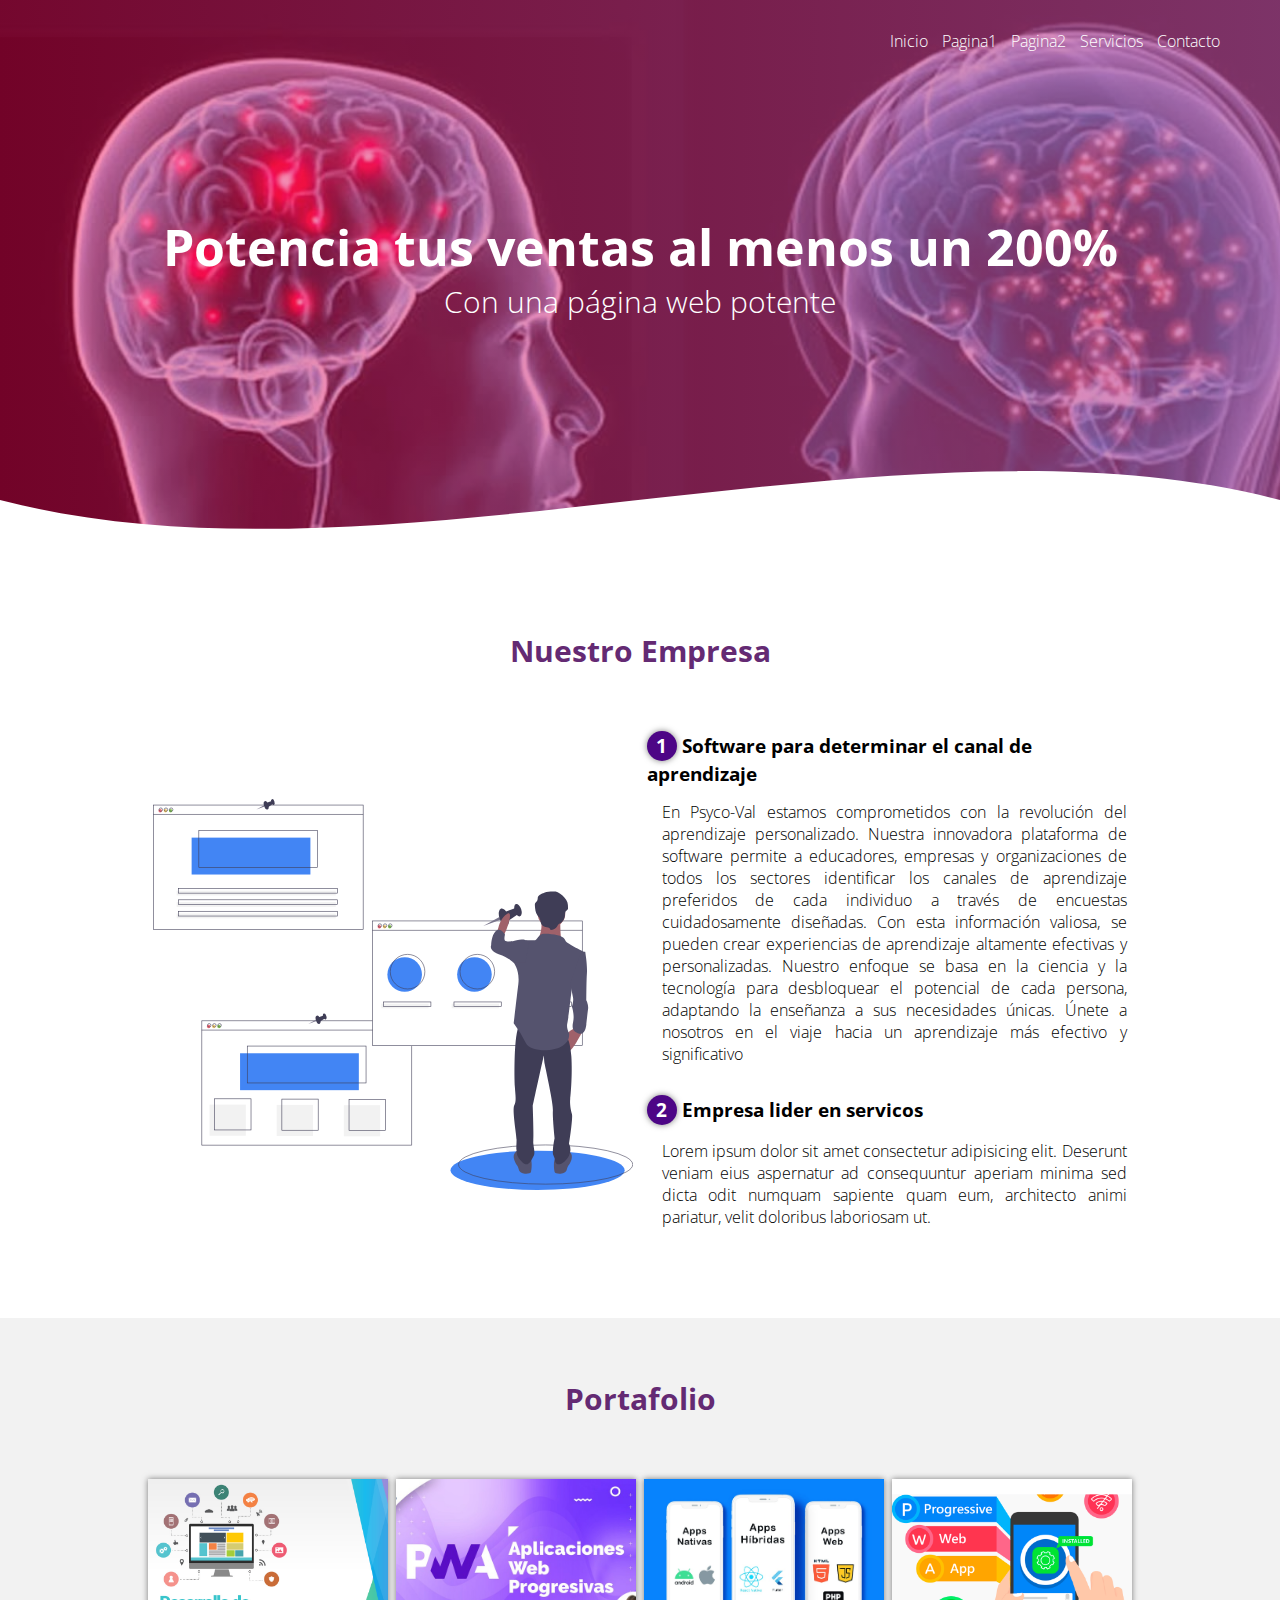
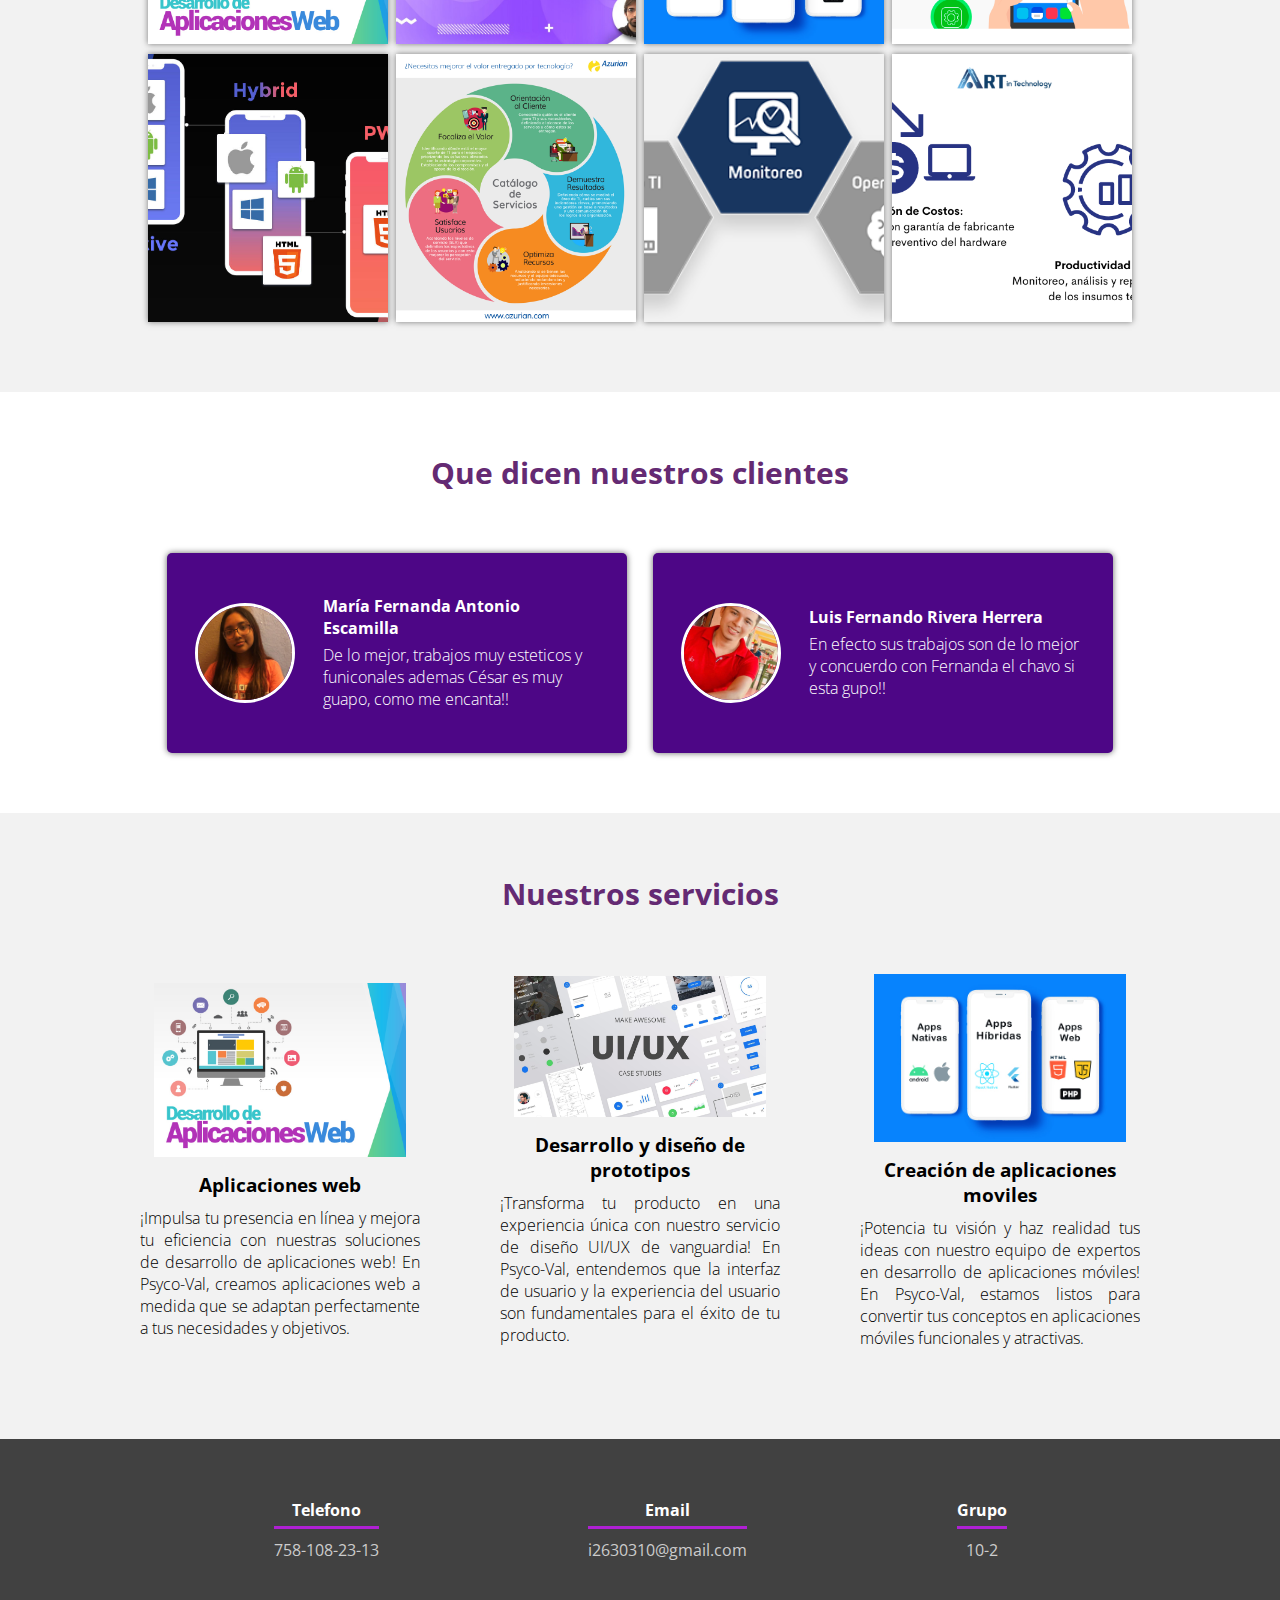
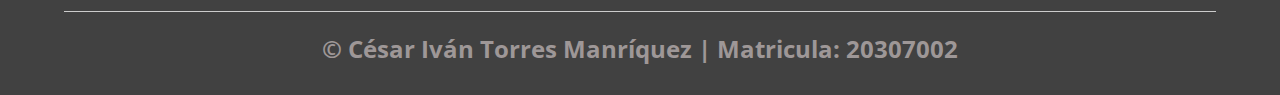
<file: index.html>
<!DOCTYPE html>
<html lang="es">

<head>
    <meta charset="UTF-8">
    <meta name="viewport" content="width=device-width, initial-scale=1.0">
    <meta http-equiv="X-UA-Compatible" content="ie=edge">
    <title>Practica Service Worker</title>
    <link rel="shortcut icon" href="img/favicon.ico" type="image/x-icon">
    <link rel="stylesheet" href="css/estilos.css">
    <link href="https://fonts.googleapis.com/css?family=Open+Sans:300,400,700,800&display=swap" rel="stylesheet"> 
</head>

<body>
    <header>
        <nav>
            <a href="index.html">Inicio</a>
            <a href="pagina1.html">Pagina1</a>
            <a href="pagina2.html">Pagina2</a>
            <a href="servicios.html">Servicios</a>
            <a href="contacto.html">Contacto</a>
        </nav>
        <section class="textos-header">
            <h1>Potencia tus ventas al menos un 200%</h1>
            <h2>Con una página web potente</h2>
        </section>
        <div class="wave" style="height: 150px; overflow: hidden;"><svg viewBox="0 0 500 150" preserveAspectRatio="none"
                style="height: 100%; width: 100%;">
                <path d="M0.00,49.98 C150.00,150.00 349.20,-50.00 500.00,49.98 L500.00,150.00 L0.00,150.00 Z"
                    style="stroke: none; fill: #fff;"></path>
            </svg></div>
    </header>
    <main>
        <section class="contenedor sobre-nosotros" id="sobre-nosotros">
            <h2 class="titulo">Nuestro Empresa</h2>
            <div class="contenedor-sobre-nosotros">
                <img src="img/ilustracion2.svg" alt="" class="imagen-about-us">
                <div class="contenido-textos">
                    <h3><span>1</span>Software para determinar el canal de aprendizaje</h3>
                    <p>En Psyco-Val estamos comprometidos con la revolución del aprendizaje personalizado. Nuestra innovadora plataforma de software permite a educadores, empresas y organizaciones de todos los sectores identificar los canales de aprendizaje preferidos de cada individuo a través de encuestas cuidadosamente diseñadas. Con esta información valiosa, se pueden crear experiencias de aprendizaje altamente efectivas y personalizadas. Nuestro enfoque se basa en la ciencia y la tecnología para desbloquear el potencial de cada persona, adaptando la enseñanza a sus necesidades únicas. Únete a nosotros en el viaje hacia un aprendizaje más efectivo y significativo</p>
                    <h3><span>2</span>Empresa lider en servicos</h3>
                    <p>Lorem ipsum dolor sit amet consectetur adipisicing elit. Deserunt veniam eius aspernatur ad
                        consequuntur aperiam minima sed dicta odit numquam sapiente quam eum, architecto animi pariatur,
                        velit doloribus laboriosam ut.</p>
                </div>
            </div>
        </section>
        <section class="portafolio" id="portafolio">
            <div class="contenedor">
                <h2 class="titulo">Portafolio</h2>
                <div class="galeria-port">
                    <div class="imagen-port">
                        <img src="img/cerebro2.jpg" alt="">
                        <div class="hover-galeria">
                            <img src="img/cerebro2.jpg" alt="">
                            <p>Nuestro trabajo</p>
                        </div>
                    </div>
                    <div class="imagen-port">
                        <img src="img/cerebro12.jpg" alt="">
                        <div class="hover-galeria">
                            <img src="img/icono1.png" alt="">
                            <p>Nuestro trabajo</p>
                        </div>
                    </div>
                    <div class="imagen-port">
                        <img src="img/cerebro4.jpg" alt="">
                        <div class="hover-galeria">
                            <img src="img/icono1.png" alt="">
                            <p>Nuestro trabajo</p>
                        </div>
                    </div>
                    <div class="imagen-port">
                        <img src="img/cerebro7.png" alt="">
                        <div class="hover-galeria">
                            <img src="img/icono1.png" alt="">
                            <p>Nuestro trabajo</p>
                        </div>
                    </div>
                    <div class="imagen-port">
                        <img src="img/cerebro8.jpg" alt="">
                        <div class="hover-galeria">
                            <img src="img/icono1.png" alt="">
                            <p>Nuestro trabajo</p>
                        </div>
                    </div>
                    <div class="imagen-port">
                        <img src="img/cerebro9.png" alt="">
                        <div class="hover-galeria">
                            <img src="img/icono1.png" alt="">
                            <p>Nuestro trabajo</p>
                        </div>
                    </div>
                    <div class="imagen-port">
                        <img src="img/cerebro10.png" alt="">
                        <div class="hover-galeria">
                            <img src="img/icono1.png" alt="">
                            <p>Nuestro trabajo</p>
                        </div>
                    </div>
                    <div class="imagen-port">
                        <img src="img/cerebro11.png" alt="">
                        <div class="hover-galeria">
                            <img src="img/icono1.png" alt="">
                            <p>Nuestro trabajo</p>
                        </div>
                    </div>
                </div>
            </div>
        </section>
        <section class="clientes contenedor">
            <h2 class="titulo">Que dicen nuestros clientes</h2>
            <div class="cards">
                <div class="card">
                    <img src="img/cerebro5.jpeg" alt="">
                    <div class="contenido-texto-card">
                        <h4>María Fernanda Antonio Escamilla</h4>
                        <p>De lo mejor, trabajos muy esteticos y funiconales ademas César es muy guapo, como me encanta!!</p>
                    </div>
                </div>
                <div class="card">
                    <img src="img/cerebro6.jpeg" alt="">
                    <div class="contenido-texto-card">
                        <h4>Luis Fernando Rivera Herrera</h4>
                        <p>En efecto sus trabajos son de lo mejor y concuerdo con Fernanda el chavo si esta gupo!!</p>
                    </div>
                </div>
            </div>
        </section>
        <section class="about-services" id="servicios">
            <div class="contenedor">
                <h2 class="titulo">Nuestros servicios</h2>
                <div class="servicio-cont">
                    <div class="servicio-ind">
                        <img src="img/cerebro2.jpg" alt="">
                        <h3>Aplicaciones web</h3>
                        <p>¡Impulsa tu presencia en línea y mejora tu eficiencia con nuestras soluciones de desarrollo de aplicaciones web! En Psyco-Val, creamos aplicaciones web a medida que se adaptan perfectamente a tus necesidades y objetivos.</p>
                    </div>
                    <div class="servicio-ind">
                        <img src="img/cerebro3.jpg" alt="">
                        <h3>Desarrollo y diseño de prototipos</h3>
                        <p>¡Transforma tu producto en una experiencia única con nuestro servicio de diseño UI/UX de vanguardia! En Psyco-Val, entendemos que la interfaz de usuario y la experiencia del usuario son fundamentales para el éxito de tu producto. </p>
                    </div>
                    <div class="servicio-ind">
                        <img src="img/cerebro4.jpg" alt="">
                        <h3>Creación de aplicaciones moviles</h3>
                        <p>¡Potencia tu visión y haz realidad tus ideas con nuestro equipo de expertos en desarrollo de aplicaciones móviles! En Psyco-Val, estamos listos para convertir tus conceptos en aplicaciones móviles funcionales y atractivas.</p>
                    </div>
                </div>
            </div>
        </section>

        <script>window.addEventListener("scroll", function() {
    var nav = document.querySelector("nav");
    if (window.scrollY > 0) {
        nav.classList.add("fixed");
    } else {
        nav.classList.remove("fixed");
    }
       });</script>

       <script src="main.js"></script>
       
    </main>
    <footer>
        <div class="contenedor-footer" id="contacto">
            <div class="content-foo">
                <h4>Telefono</h4>
                <p>758-108-23-13</p>
            </div>
            <div class="content-foo">
                <h4>Email</h4>
                <p>i2630310@gmail.com</p>
            </div>
            <div class="content-foo">
                <h4>Grupo</h4>
                <p>10-2</p>
            </div>
        </div>
        <h2 class="titulo-final">&copy; César Iván Torres Manríquez | Matricula: 20307002</h2>
    </footer>
</body>

</html>
</file>
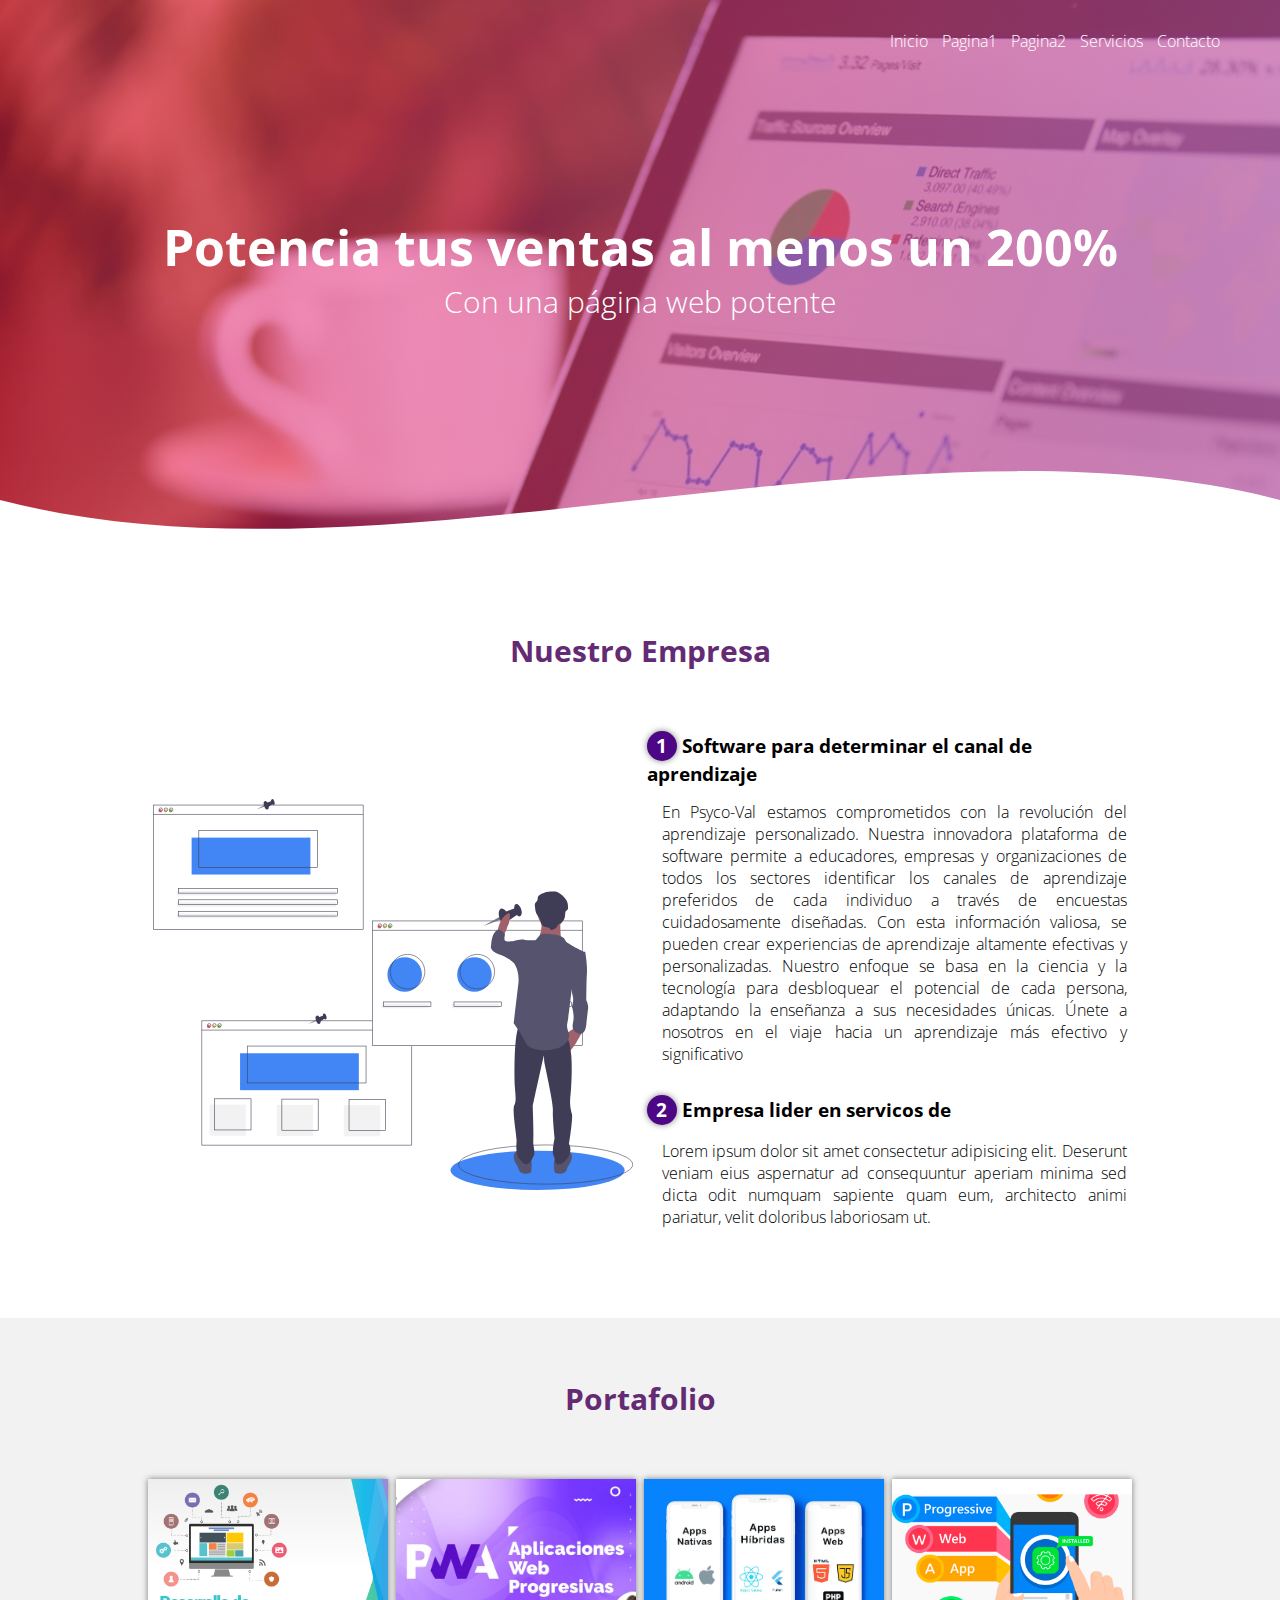
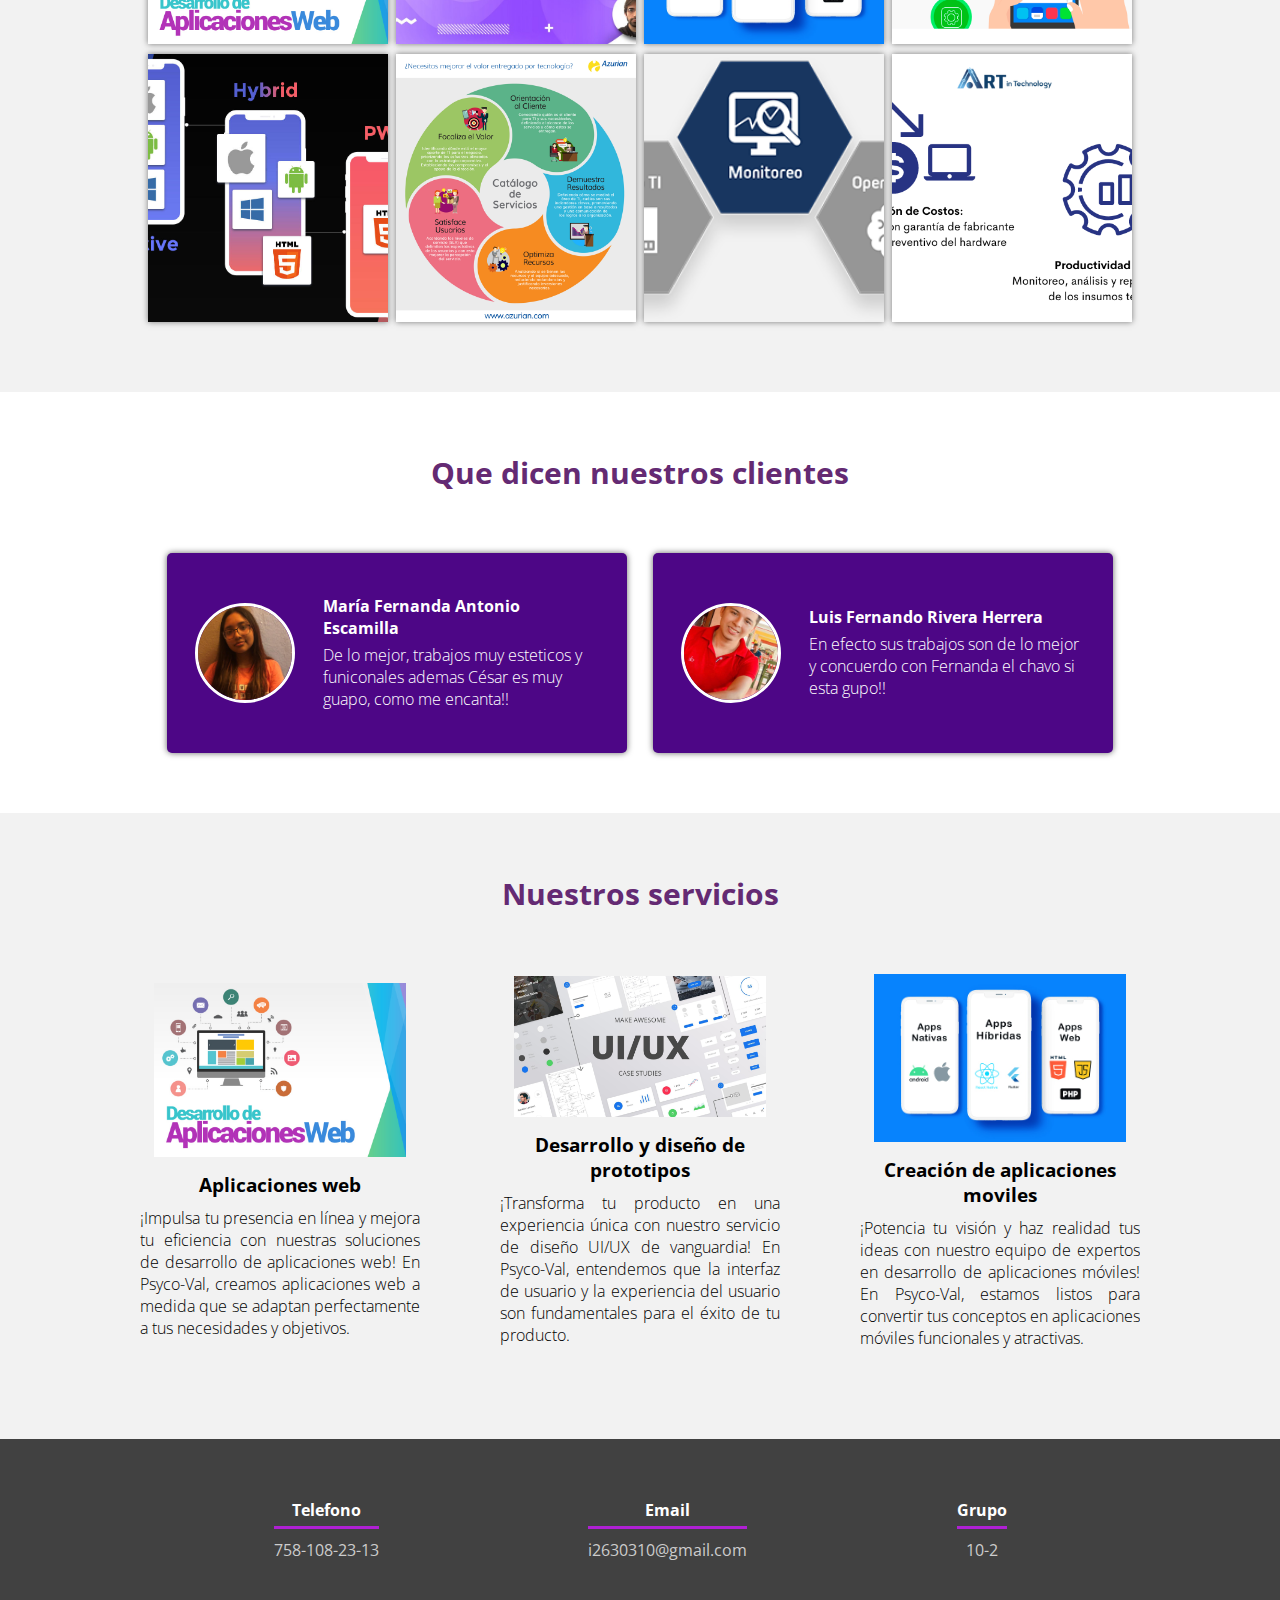
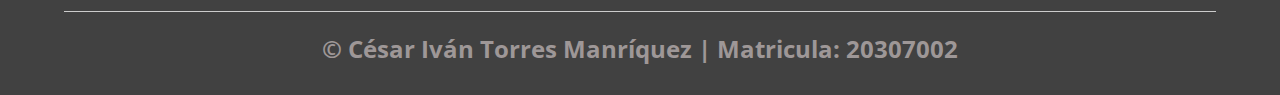
<file: contacto.html>
<!DOCTYPE html>
<html lang="es">

<head>
    <meta charset="UTF-8">
    <meta name="viewport" content="width=device-width, initial-scale=1.0">
    <meta http-equiv="X-UA-Compatible" content="ie=edge">
    <title>Practica Service Worker</title>
    <link rel="shortcut icon" href="img/favicon.ico" type="image/x-icon">
    <link rel="stylesheet" href="css/estilos4.css">
    <link href="https://fonts.googleapis.com/css?family=Open+Sans:300,400,700,800&display=swap" rel="stylesheet"> 
</head>

<body>
    <header>
        <nav>
            <a href="index.html">Inicio</a>
            <a href="pagina1.html">Pagina1</a>
            <a href="pagina2.html">Pagina2</a>
            <a href="servicios.html">Servicios</a>
            <a href="contacto.html #contacto">Contacto</a>
        </nav>
        <section class="textos-header">
            <h1>Potencia tus ventas al menos un 200%</h1>
            <h2>Con una página web potente</h2>
        </section>
        <div class="wave" style="height: 150px; overflow: hidden;"><svg viewBox="0 0 500 150" preserveAspectRatio="none"
                style="height: 100%; width: 100%;">
                <path d="M0.00,49.98 C150.00,150.00 349.20,-50.00 500.00,49.98 L500.00,150.00 L0.00,150.00 Z"
                    style="stroke: none; fill: #fff;"></path>
            </svg></div>
    </header>
    <main>
        <section class="contenedor sobre-nosotros" id="sobre-nosotros">
            <h2 class="titulo">Nuestro Empresa</h2>
            <div class="contenedor-sobre-nosotros">
                <img src="img/ilustracion2.svg" alt="" class="imagen-about-us">
                <div class="contenido-textos">
                    <h3><span>1</span>Software para determinar el canal de aprendizaje</h3>
                    <p>En Psyco-Val estamos comprometidos con la revolución del aprendizaje personalizado. Nuestra innovadora plataforma de software permite a educadores, empresas y organizaciones de todos los sectores identificar los canales de aprendizaje preferidos de cada individuo a través de encuestas cuidadosamente diseñadas. Con esta información valiosa, se pueden crear experiencias de aprendizaje altamente efectivas y personalizadas. Nuestro enfoque se basa en la ciencia y la tecnología para desbloquear el potencial de cada persona, adaptando la enseñanza a sus necesidades únicas. Únete a nosotros en el viaje hacia un aprendizaje más efectivo y significativo</p>
                    <h3><span>2</span>Empresa lider en servicos de</h3>
                    <p>Lorem ipsum dolor sit amet consectetur adipisicing elit. Deserunt veniam eius aspernatur ad
                        consequuntur aperiam minima sed dicta odit numquam sapiente quam eum, architecto animi pariatur,
                        velit doloribus laboriosam ut.</p>
                </div>
            </div>
        </section>
        <section class="portafolio" id="portafolio">
            <div class="contenedor">
                <h2 class="titulo">Portafolio</h2>
                <div class="galeria-port">
                    <div class="imagen-port">
                        <img src="img/cerebro2.jpg" alt="">
                        <div class="hover-galeria">
                            <img src="img/cerebro2.jpg" alt="">
                            <p>Nuestro trabajo</p>
                        </div>
                    </div>
                    <div class="imagen-port">
                        <img src="img/cerebro12.jpg" alt="">
                        <div class="hover-galeria">
                            <img src="img/icono1.png" alt="">
                            <p>Nuestro trabajo</p>
                        </div>
                    </div>
                    <div class="imagen-port">
                        <img src="img/cerebro4.jpg" alt="">
                        <div class="hover-galeria">
                            <img src="img/icono1.png" alt="">
                            <p>Nuestro trabajo</p>
                        </div>
                    </div>
                    <div class="imagen-port">
                        <img src="img/cerebro7.png" alt="">
                        <div class="hover-galeria">
                            <img src="img/icono1.png" alt="">
                            <p>Nuestro trabajo</p>
                        </div>
                    </div>
                    <div class="imagen-port">
                        <img src="img/cerebro8.jpg" alt="">
                        <div class="hover-galeria">
                            <img src="img/icono1.png" alt="">
                            <p>Nuestro trabajo</p>
                        </div>
                    </div>
                    <div class="imagen-port">
                        <img src="img/cerebro9.png" alt="">
                        <div class="hover-galeria">
                            <img src="img/icono1.png" alt="">
                            <p>Nuestro trabajo</p>
                        </div>
                    </div>
                    <div class="imagen-port">
                        <img src="img/cerebro10.png" alt="">
                        <div class="hover-galeria">
                            <img src="img/icono1.png" alt="">
                            <p>Nuestro trabajo</p>
                        </div>
                    </div>
                    <div class="imagen-port">
                        <img src="img/cerebro11.png" alt="">
                        <div class="hover-galeria">
                            <img src="img/icono1.png" alt="">
                            <p>Nuestro trabajo</p>
                        </div>
                    </div>
                </div>
            </div>
        </section>
        <section class="clientes contenedor">
            <h2 class="titulo">Que dicen nuestros clientes</h2>
            <div class="cards">
                <div class="card">
                    <img src="img/cerebro5.jpeg" alt="">
                    <div class="contenido-texto-card">
                        <h4>María Fernanda Antonio Escamilla</h4>
                        <p>De lo mejor, trabajos muy esteticos y funiconales ademas César es muy guapo, como me encanta!!</p>
                    </div>
                </div>
                <div class="card">
                    <img src="img/cerebro6.jpeg" alt="">
                    <div class="contenido-texto-card">
                        <h4>Luis Fernando Rivera Herrera</h4>
                        <p>En efecto sus trabajos son de lo mejor y concuerdo con Fernanda el chavo si esta gupo!!</p>
                    </div>
                </div>
            </div>
        </section>
        <section class="about-services" id="servicios">
            <div class="contenedor">
                <h2 class="titulo">Nuestros servicios</h2>
                <div class="servicio-cont">
                    <div class="servicio-ind">
                        <img src="img/cerebro2.jpg" alt="">
                        <h3>Aplicaciones web</h3>
                        <p>¡Impulsa tu presencia en línea y mejora tu eficiencia con nuestras soluciones de desarrollo de aplicaciones web! En Psyco-Val, creamos aplicaciones web a medida que se adaptan perfectamente a tus necesidades y objetivos.</p>
                    </div>
                    <div class="servicio-ind">
                        <img src="img/cerebro3.jpg" alt="">
                        <h3>Desarrollo y diseño de prototipos</h3>
                        <p>¡Transforma tu producto en una experiencia única con nuestro servicio de diseño UI/UX de vanguardia! En Psyco-Val, entendemos que la interfaz de usuario y la experiencia del usuario son fundamentales para el éxito de tu producto. </p>
                    </div>
                    <div class="servicio-ind">
                        <img src="img/cerebro4.jpg" alt="">
                        <h3>Creación de aplicaciones moviles</h3>
                        <p>¡Potencia tu visión y haz realidad tus ideas con nuestro equipo de expertos en desarrollo de aplicaciones móviles! En Psyco-Val, estamos listos para convertir tus conceptos en aplicaciones móviles funcionales y atractivas.</p>
                    </div>
                </div>
            </div>
        </section>

        <script>window.addEventListener("scroll", function() {
    var nav = document.querySelector("nav");
    if (window.scrollY > 0) {
        nav.classList.add("fixed");
    } else {
        nav.classList.remove("fixed");
    }
       });</script>

       <script src="main.js"></script>
       
    </main>
    <footer>
        <div class="contenedor-footer" id="contacto">
            <div class="content-foo">
                <h4>Telefono</h4>
                <p>758-108-23-13</p>
            </div>
            <div class="content-foo">
                <h4>Email</h4>
                <p>i2630310@gmail.com</p>
            </div>
            <div class="content-foo">
                <h4>Grupo</h4>
                <p>10-2</p>
            </div>
        </div>
        <h2 class="titulo-final">&copy; César Iván Torres Manríquez | Matricula: 20307002</h2>
    </footer>
</body>

</html>
</file>
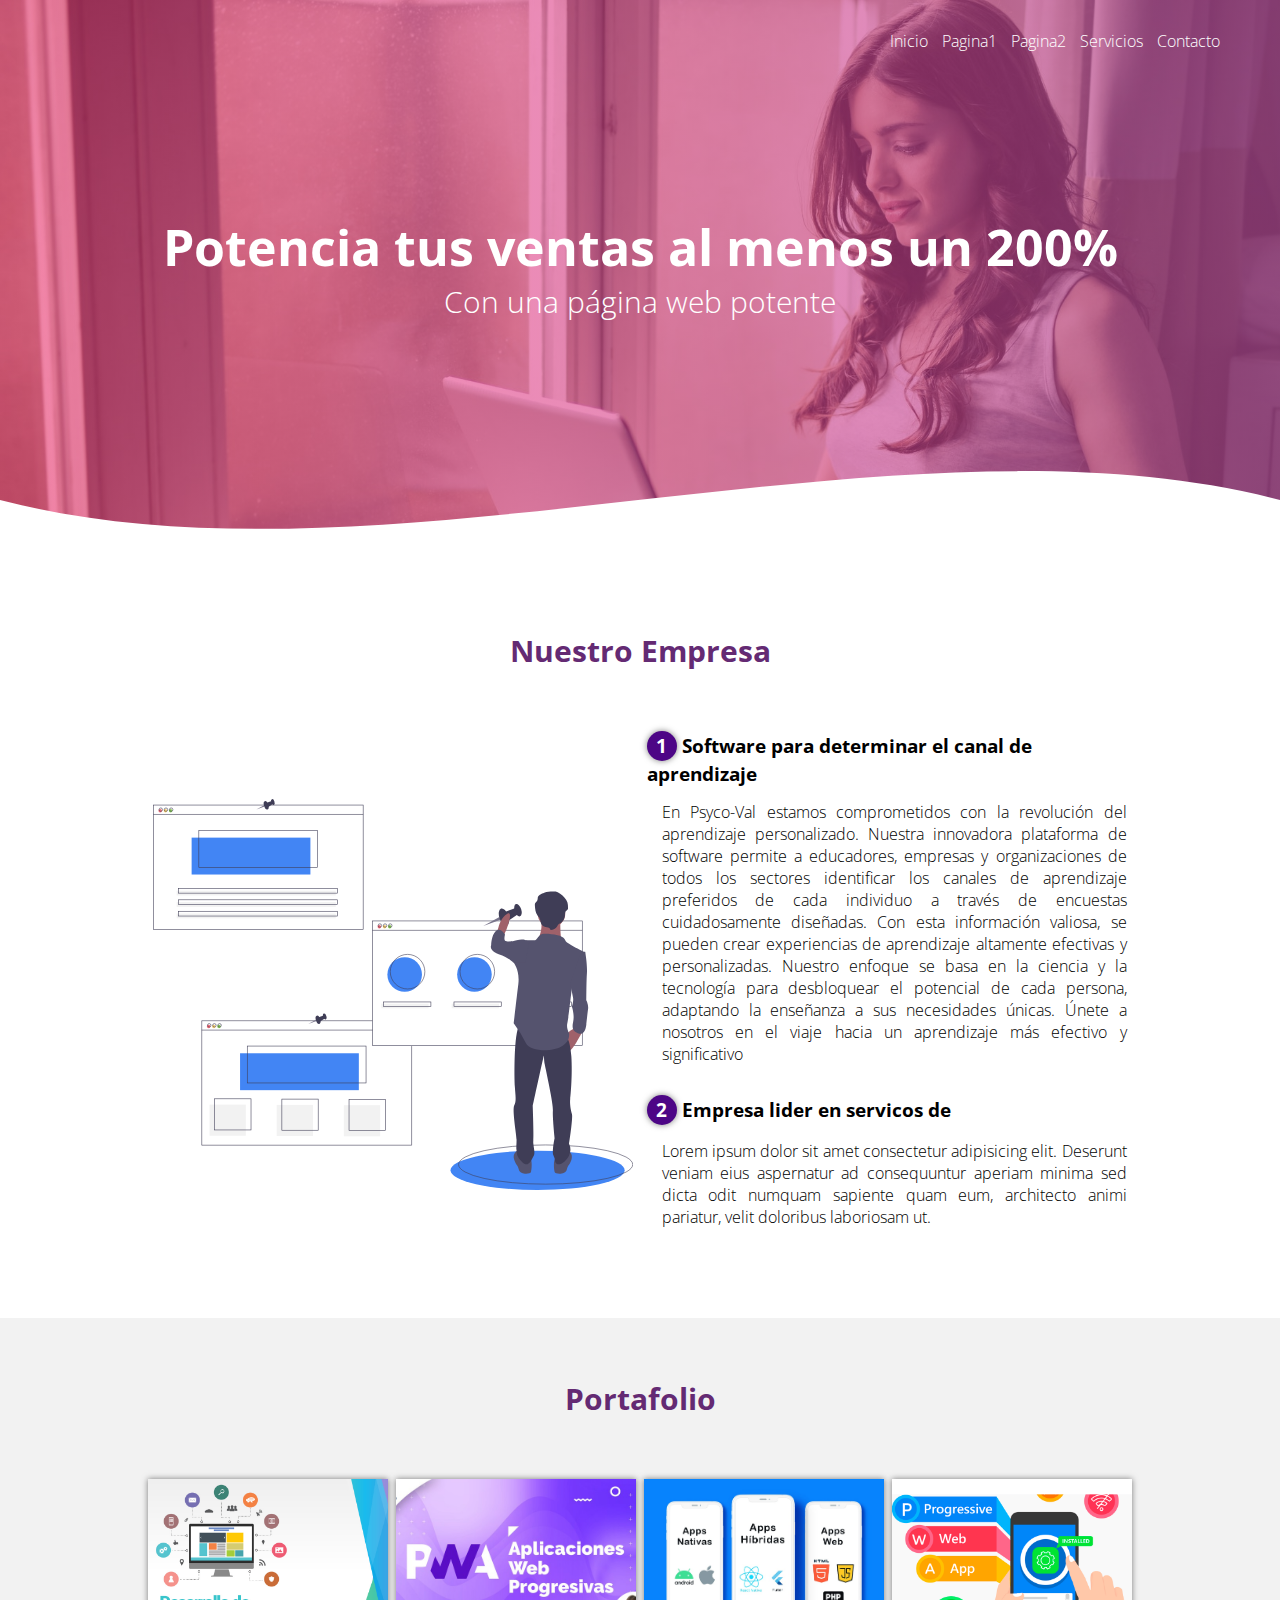
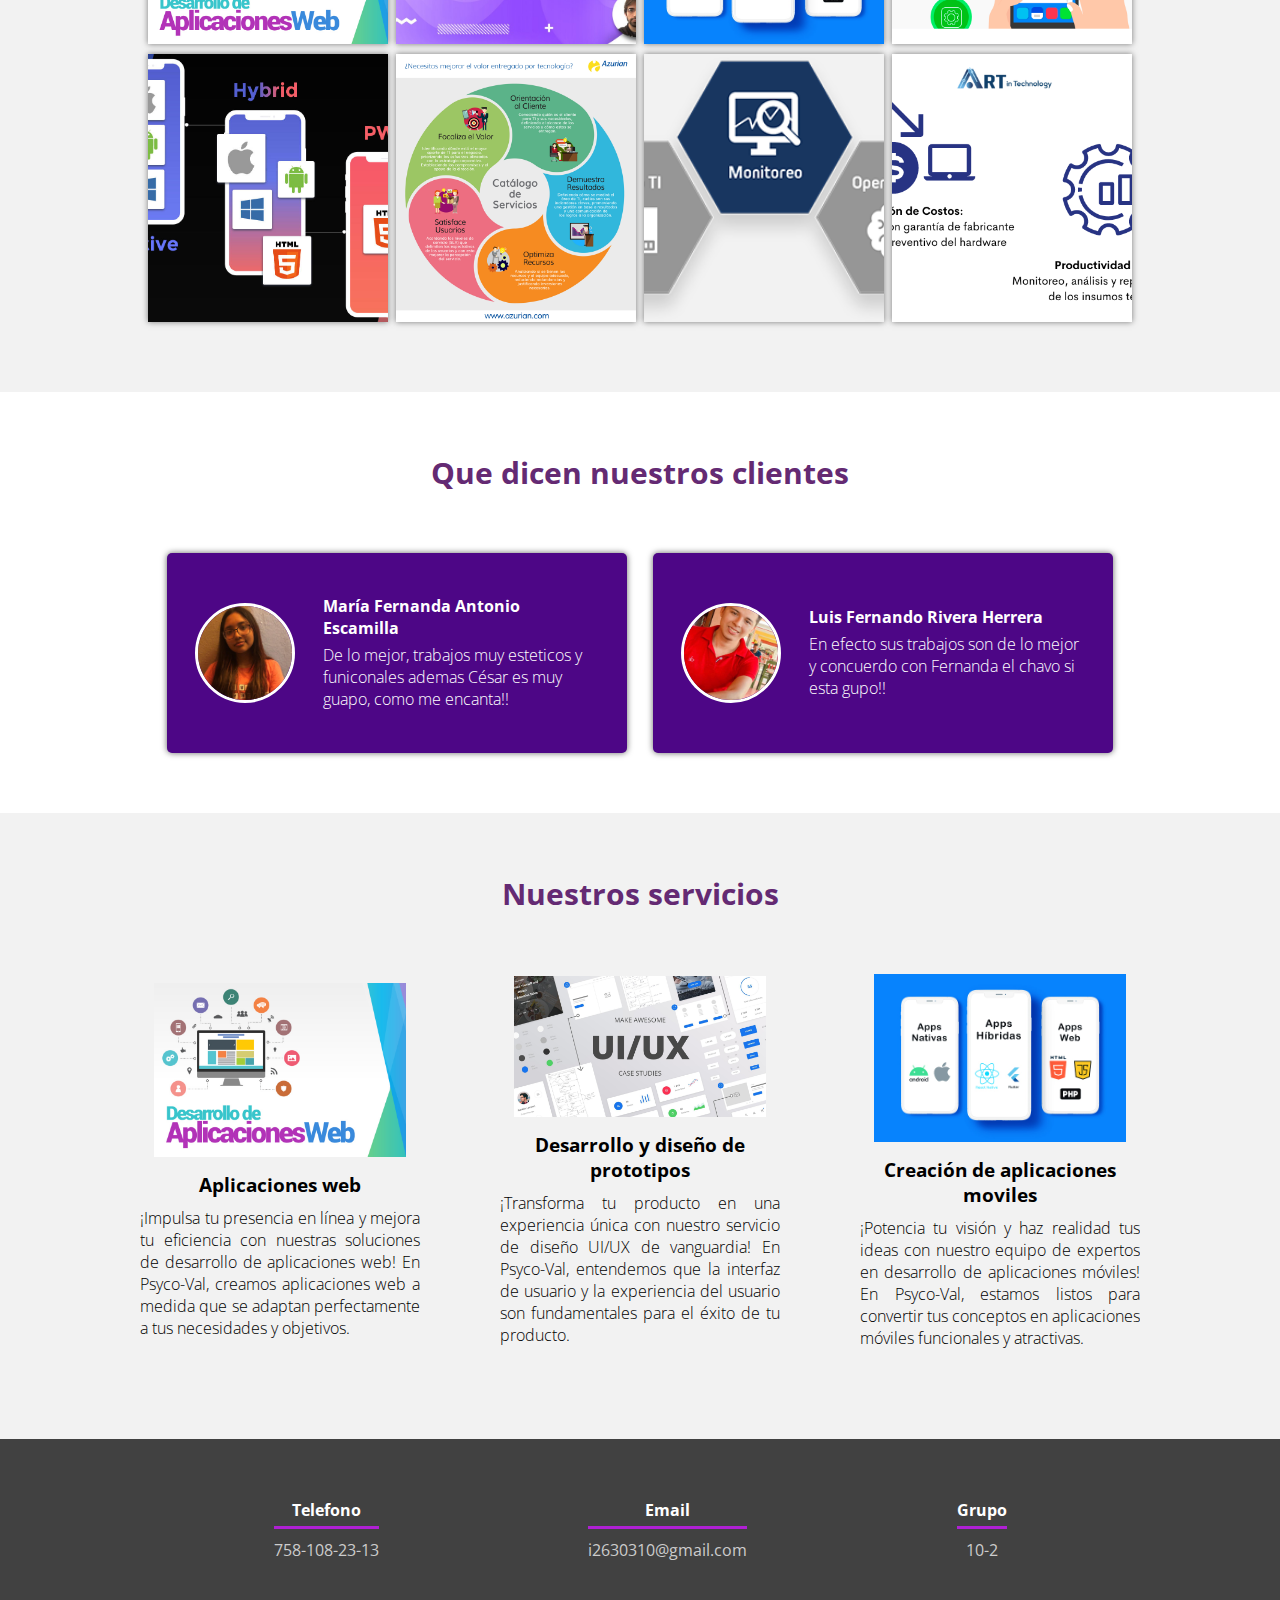
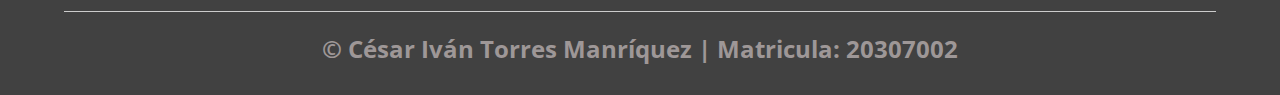
<file: pagina1.html>
<!DOCTYPE html>
<html lang="es">

<head>
    <meta charset="UTF-8">
    <meta name="viewport" content="width=device-width, initial-scale=1.0">
    <meta http-equiv="X-UA-Compatible" content="ie=edge">
    <title>Practica Service Worker</title>
    <link rel="shortcut icon" href="img/favicon.ico" type="image/x-icon">
    <link rel="stylesheet" href="css/estilos1.css">
    <link href="https://fonts.googleapis.com/css?family=Open+Sans:300,400,700,800&display=swap" rel="stylesheet"> 
</head>

<body>
    <header>
        <nav>
            <a href="index.html">Inicio</a>
            <a href="pagina1.html #sobre-nosotros">Pagina1</a>
            <a href="pagina2.html">Pagina2</a>
            <a href="servicios.html">Servicios</a>
            <a href="contacto.html">Contacto</a>
        </nav>
        <section class="textos-header">
            <h1>Potencia tus ventas al menos un 200%</h1>
            <h2>Con una página web potente</h2>
        </section>
        <div class="wave" style="height: 150px; overflow: hidden;"><svg viewBox="0 0 500 150" preserveAspectRatio="none"
                style="height: 100%; width: 100%;">
                <path d="M0.00,49.98 C150.00,150.00 349.20,-50.00 500.00,49.98 L500.00,150.00 L0.00,150.00 Z"
                    style="stroke: none; fill: #fff;"></path>
            </svg></div>
    </header>
    <main>
        <section class="contenedor sobre-nosotros" id="sobre-nosotros">
            <h2 class="titulo">Nuestro Empresa</h2>
            <div class="contenedor-sobre-nosotros">
                <img src="img/ilustracion2.svg" alt="" class="imagen-about-us">
                <div class="contenido-textos">
                    <h3><span>1</span>Software para determinar el canal de aprendizaje</h3>
                    <p>En Psyco-Val estamos comprometidos con la revolución del aprendizaje personalizado. Nuestra innovadora plataforma de software permite a educadores, empresas y organizaciones de todos los sectores identificar los canales de aprendizaje preferidos de cada individuo a través de encuestas cuidadosamente diseñadas. Con esta información valiosa, se pueden crear experiencias de aprendizaje altamente efectivas y personalizadas. Nuestro enfoque se basa en la ciencia y la tecnología para desbloquear el potencial de cada persona, adaptando la enseñanza a sus necesidades únicas. Únete a nosotros en el viaje hacia un aprendizaje más efectivo y significativo</p>
                    <h3><span>2</span>Empresa lider en servicos de</h3>
                    <p>Lorem ipsum dolor sit amet consectetur adipisicing elit. Deserunt veniam eius aspernatur ad
                        consequuntur aperiam minima sed dicta odit numquam sapiente quam eum, architecto animi pariatur,
                        velit doloribus laboriosam ut.</p>
                </div>
            </div>
        </section>
        <section class="portafolio" id="portafolio">
            <div class="contenedor">
                <h2 class="titulo">Portafolio</h2>
                <div class="galeria-port">
                    <div class="imagen-port">
                        <img src="img/cerebro2.jpg" alt="">
                        <div class="hover-galeria">
                            <img src="img/cerebro2.jpg" alt="">
                            <p>Nuestro trabajo</p>
                        </div>
                    </div>
                    <div class="imagen-port">
                        <img src="img/cerebro12.jpg" alt="">
                        <div class="hover-galeria">
                            <img src="img/icono1.png" alt="">
                            <p>Nuestro trabajo</p>
                        </div>
                    </div>
                    <div class="imagen-port">
                        <img src="img/cerebro4.jpg" alt="">
                        <div class="hover-galeria">
                            <img src="img/icono1.png" alt="">
                            <p>Nuestro trabajo</p>
                        </div>
                    </div>
                    <div class="imagen-port">
                        <img src="img/cerebro7.png" alt="">
                        <div class="hover-galeria">
                            <img src="img/icono1.png" alt="">
                            <p>Nuestro trabajo</p>
                        </div>
                    </div>
                    <div class="imagen-port">
                        <img src="img/cerebro8.jpg" alt="">
                        <div class="hover-galeria">
                            <img src="img/icono1.png" alt="">
                            <p>Nuestro trabajo</p>
                        </div>
                    </div>
                    <div class="imagen-port">
                        <img src="img/cerebro9.png" alt="">
                        <div class="hover-galeria">
                            <img src="img/icono1.png" alt="">
                            <p>Nuestro trabajo</p>
                        </div>
                    </div>
                    <div class="imagen-port">
                        <img src="img/cerebro10.png" alt="">
                        <div class="hover-galeria">
                            <img src="img/icono1.png" alt="">
                            <p>Nuestro trabajo</p>
                        </div>
                    </div>
                    <div class="imagen-port">
                        <img src="img/cerebro11.png" alt="">
                        <div class="hover-galeria">
                            <img src="img/icono1.png" alt="">
                            <p>Nuestro trabajo</p>
                        </div>
                    </div>
                </div>
            </div>
        </section>
        <section class="clientes contenedor">
            <h2 class="titulo">Que dicen nuestros clientes</h2>
            <div class="cards">
                <div class="card">
                    <img src="img/cerebro5.jpeg" alt="">
                    <div class="contenido-texto-card">
                        <h4>María Fernanda Antonio Escamilla</h4>
                        <p>De lo mejor, trabajos muy esteticos y funiconales ademas César es muy guapo, como me encanta!!</p>
                    </div>
                </div>
                <div class="card">
                    <img src="img/cerebro6.jpeg" alt="">
                    <div class="contenido-texto-card">
                        <h4>Luis Fernando Rivera Herrera</h4>
                        <p>En efecto sus trabajos son de lo mejor y concuerdo con Fernanda el chavo si esta gupo!!</p>
                    </div>
                </div>
            </div>
        </section>
        <section class="about-services" id="servicios">
            <div class="contenedor">
                <h2 class="titulo">Nuestros servicios</h2>
                <div class="servicio-cont">
                    <div class="servicio-ind">
                        <img src="img/cerebro2.jpg" alt="">
                        <h3>Aplicaciones web</h3>
                        <p>¡Impulsa tu presencia en línea y mejora tu eficiencia con nuestras soluciones de desarrollo de aplicaciones web! En Psyco-Val, creamos aplicaciones web a medida que se adaptan perfectamente a tus necesidades y objetivos.</p>
                    </div>
                    <div class="servicio-ind">
                        <img src="img/cerebro3.jpg" alt="">
                        <h3>Desarrollo y diseño de prototipos</h3>
                        <p>¡Transforma tu producto en una experiencia única con nuestro servicio de diseño UI/UX de vanguardia! En Psyco-Val, entendemos que la interfaz de usuario y la experiencia del usuario son fundamentales para el éxito de tu producto. </p>
                    </div>
                    <div class="servicio-ind">
                        <img src="img/cerebro4.jpg" alt="">
                        <h3>Creación de aplicaciones moviles</h3>
                        <p>¡Potencia tu visión y haz realidad tus ideas con nuestro equipo de expertos en desarrollo de aplicaciones móviles! En Psyco-Val, estamos listos para convertir tus conceptos en aplicaciones móviles funcionales y atractivas.</p>
                    </div>
                </div>
            </div>
        </section>

        <script>window.addEventListener("scroll", function() {
    var nav = document.querySelector("nav");
    if (window.scrollY > 0) {
        nav.classList.add("fixed");
    } else {
        nav.classList.remove("fixed");
    }
       });</script>

       <script src="main.js"></script>
       
    </main>
    <footer>
        <div class="contenedor-footer" id="contacto">
            <div class="content-foo">
                <h4>Telefono</h4>
                <p>758-108-23-13</p>
            </div>
            <div class="content-foo">
                <h4>Email</h4>
                <p>i2630310@gmail.com</p>
            </div>
            <div class="content-foo">
                <h4>Grupo</h4>
                <p>10-2</p>
            </div>
        </div>
        <h2 class="titulo-final">&copy; César Iván Torres Manríquez | Matricula: 20307002</h2>
    </footer>
</body>

</html>
</file>
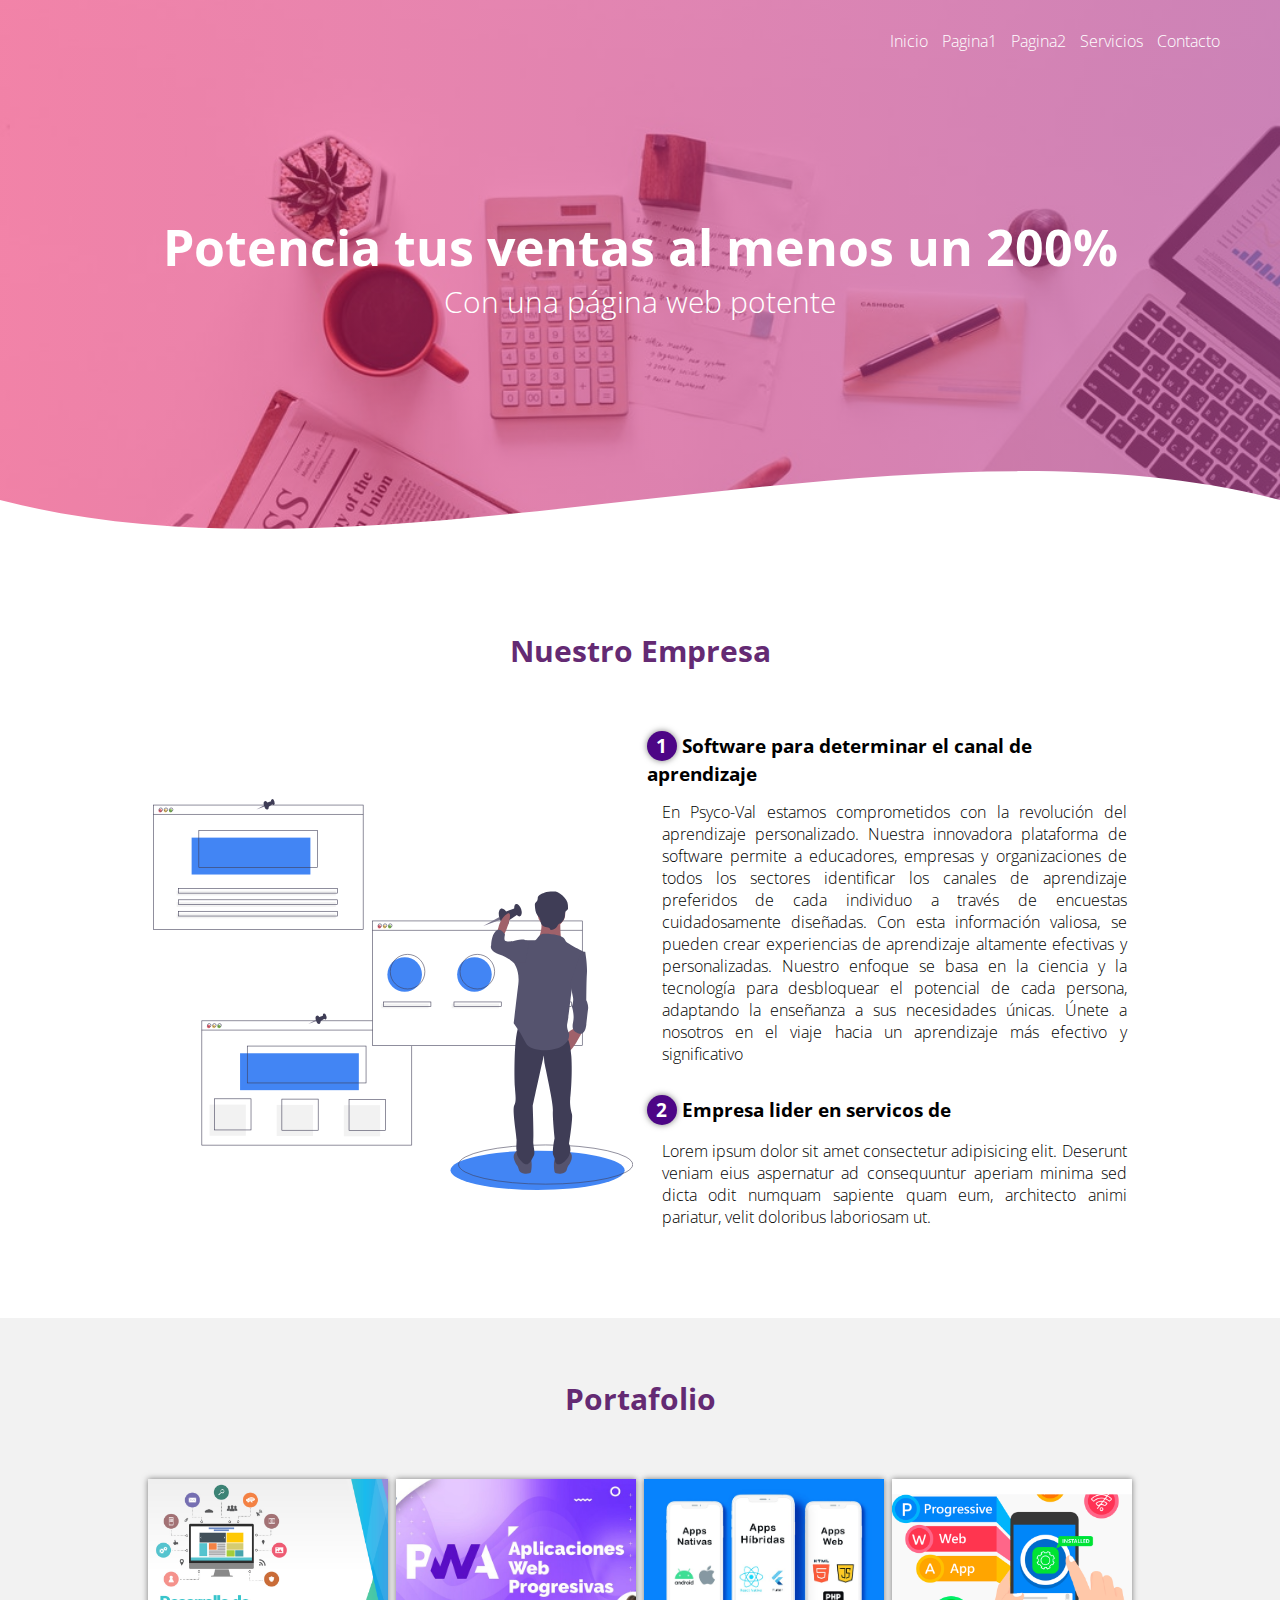
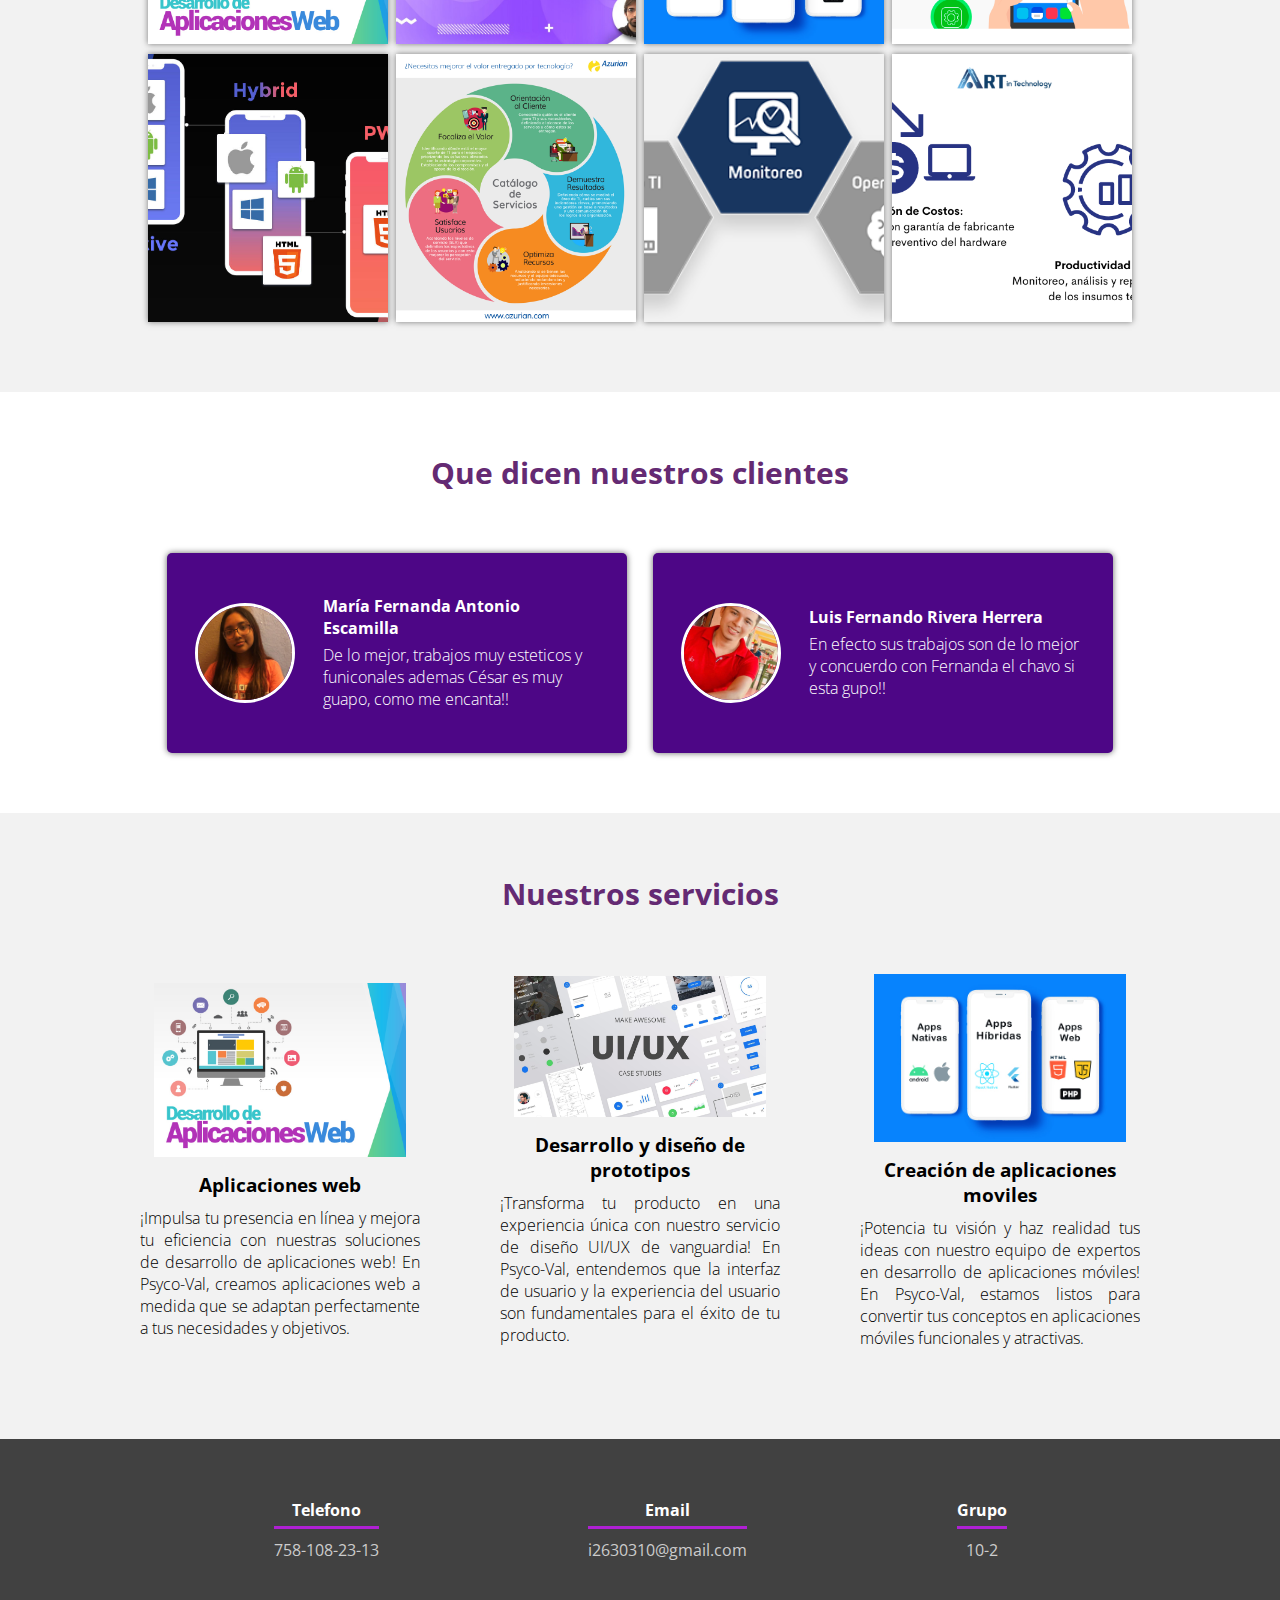
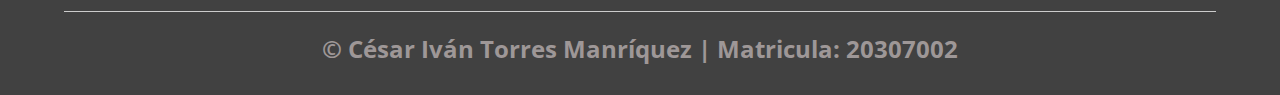
<file: pagina2.html>
<!DOCTYPE html>
<html lang="es">

<head>
    <meta charset="UTF-8">
    <meta name="viewport" content="width=device-width, initial-scale=1.0">
    <meta http-equiv="X-UA-Compatible" content="ie=edge">
    <title>Practica Service Worker</title>
    <link rel="shortcut icon" href="img/favicon.ico" type="image/x-icon">
    <link rel="stylesheet" href="css/estilos2.css">
    <link href="https://fonts.googleapis.com/css?family=Open+Sans:300,400,700,800&display=swap" rel="stylesheet"> 
</head>

<body>
    <header>
        <nav>
            <a href="index.html">Inicio</a>
            <a href="pagina1.html">Pagina1</a>
            <a href="pagina2.html #portafolio">Pagina2</a>
            <a href="servicios.html">Servicios</a>
            <a href="contacto.html">Contacto</a>
        </nav>
        <section class="textos-header">
            <h1>Potencia tus ventas al menos un 200%</h1>
            <h2>Con una página web potente</h2>
        </section>
        <div class="wave" style="height: 150px; overflow: hidden;"><svg viewBox="0 0 500 150" preserveAspectRatio="none"
                style="height: 100%; width: 100%;">
                <path d="M0.00,49.98 C150.00,150.00 349.20,-50.00 500.00,49.98 L500.00,150.00 L0.00,150.00 Z"
                    style="stroke: none; fill: #fff;"></path>
            </svg></div>
    </header>
    <main>
        <section class="contenedor sobre-nosotros" id="sobre-nosotros">
            <h2 class="titulo">Nuestro Empresa</h2>
            <div class="contenedor-sobre-nosotros">
                <img src="img/ilustracion2.svg" alt="" class="imagen-about-us">
                <div class="contenido-textos">
                    <h3><span>1</span>Software para determinar el canal de aprendizaje</h3>
                    <p>En Psyco-Val estamos comprometidos con la revolución del aprendizaje personalizado. Nuestra innovadora plataforma de software permite a educadores, empresas y organizaciones de todos los sectores identificar los canales de aprendizaje preferidos de cada individuo a través de encuestas cuidadosamente diseñadas. Con esta información valiosa, se pueden crear experiencias de aprendizaje altamente efectivas y personalizadas. Nuestro enfoque se basa en la ciencia y la tecnología para desbloquear el potencial de cada persona, adaptando la enseñanza a sus necesidades únicas. Únete a nosotros en el viaje hacia un aprendizaje más efectivo y significativo</p>
                    <h3><span>2</span>Empresa lider en servicos de</h3>
                    <p>Lorem ipsum dolor sit amet consectetur adipisicing elit. Deserunt veniam eius aspernatur ad
                        consequuntur aperiam minima sed dicta odit numquam sapiente quam eum, architecto animi pariatur,
                        velit doloribus laboriosam ut.</p>
                </div>
            </div>
        </section>
        <section class="portafolio" id="portafolio">
            <div class="contenedor">
                <h2 class="titulo">Portafolio</h2>
                <div class="galeria-port">
                    <div class="imagen-port">
                        <img src="img/cerebro2.jpg" alt="">
                        <div class="hover-galeria">
                            <img src="img/cerebro2.jpg" alt="">
                            <p>Nuestro trabajo</p>
                        </div>
                    </div>
                    <div class="imagen-port">
                        <img src="img/cerebro12.jpg" alt="">
                        <div class="hover-galeria">
                            <img src="img/icono1.png" alt="">
                            <p>Nuestro trabajo</p>
                        </div>
                    </div>
                    <div class="imagen-port">
                        <img src="img/cerebro4.jpg" alt="">
                        <div class="hover-galeria">
                            <img src="img/icono1.png" alt="">
                            <p>Nuestro trabajo</p>
                        </div>
                    </div>
                    <div class="imagen-port">
                        <img src="img/cerebro7.png" alt="">
                        <div class="hover-galeria">
                            <img src="img/icono1.png" alt="">
                            <p>Nuestro trabajo</p>
                        </div>
                    </div>
                    <div class="imagen-port">
                        <img src="img/cerebro8.jpg" alt="">
                        <div class="hover-galeria">
                            <img src="img/icono1.png" alt="">
                            <p>Nuestro trabajo</p>
                        </div>
                    </div>
                    <div class="imagen-port">
                        <img src="img/cerebro9.png" alt="">
                        <div class="hover-galeria">
                            <img src="img/icono1.png" alt="">
                            <p>Nuestro trabajo</p>
                        </div>
                    </div>
                    <div class="imagen-port">
                        <img src="img/cerebro10.png" alt="">
                        <div class="hover-galeria">
                            <img src="img/icono1.png" alt="">
                            <p>Nuestro trabajo</p>
                        </div>
                    </div>
                    <div class="imagen-port">
                        <img src="img/cerebro11.png" alt="">
                        <div class="hover-galeria">
                            <img src="img/icono1.png" alt="">
                            <p>Nuestro trabajo</p>
                        </div>
                    </div>
                </div>
            </div>
        </section>
        <section class="clientes contenedor">
            <h2 class="titulo">Que dicen nuestros clientes</h2>
            <div class="cards">
                <div class="card">
                    <img src="img/cerebro5.jpeg" alt="">
                    <div class="contenido-texto-card">
                        <h4>María Fernanda Antonio Escamilla</h4>
                        <p>De lo mejor, trabajos muy esteticos y funiconales ademas César es muy guapo, como me encanta!!</p>
                    </div>
                </div>
                <div class="card">
                    <img src="img/cerebro6.jpeg" alt="">
                    <div class="contenido-texto-card">
                        <h4>Luis Fernando Rivera Herrera</h4>
                        <p>En efecto sus trabajos son de lo mejor y concuerdo con Fernanda el chavo si esta gupo!!</p>
                    </div>
                </div>
            </div>
        </section>
        <section class="about-services" id="servicios">
            <div class="contenedor">
                <h2 class="titulo">Nuestros servicios</h2>
                <div class="servicio-cont">
                    <div class="servicio-ind">
                        <img src="img/cerebro2.jpg" alt="">
                        <h3>Aplicaciones web</h3>
                        <p>¡Impulsa tu presencia en línea y mejora tu eficiencia con nuestras soluciones de desarrollo de aplicaciones web! En Psyco-Val, creamos aplicaciones web a medida que se adaptan perfectamente a tus necesidades y objetivos.</p>
                    </div>
                    <div class="servicio-ind">
                        <img src="img/cerebro3.jpg" alt="">
                        <h3>Desarrollo y diseño de prototipos</h3>
                        <p>¡Transforma tu producto en una experiencia única con nuestro servicio de diseño UI/UX de vanguardia! En Psyco-Val, entendemos que la interfaz de usuario y la experiencia del usuario son fundamentales para el éxito de tu producto. </p>
                    </div>
                    <div class="servicio-ind">
                        <img src="img/cerebro4.jpg" alt="">
                        <h3>Creación de aplicaciones moviles</h3>
                        <p>¡Potencia tu visión y haz realidad tus ideas con nuestro equipo de expertos en desarrollo de aplicaciones móviles! En Psyco-Val, estamos listos para convertir tus conceptos en aplicaciones móviles funcionales y atractivas.</p>
                    </div>
                </div>
            </div>
        </section>

        <script>window.addEventListener("scroll", function() {
    var nav = document.querySelector("nav");
    if (window.scrollY > 0) {
        nav.classList.add("fixed");
    } else {
        nav.classList.remove("fixed");
    }
       });</script>

       <script src="main.js"></script>
       
    </main>
    <footer>
        <div class="contenedor-footer" id="contacto">
            <div class="content-foo">
                <h4>Telefono</h4>
                <p>758-108-23-13</p>
            </div>
            <div class="content-foo">
                <h4>Email</h4>
                <p>i2630310@gmail.com</p>
            </div>
            <div class="content-foo">
                <h4>Grupo</h4>
                <p>10-2</p>
            </div>
        </div>
        <h2 class="titulo-final">&copy; César Iván Torres Manríquez | Matricula: 20307002</h2>
    </footer>
</body>

</html>
</file>
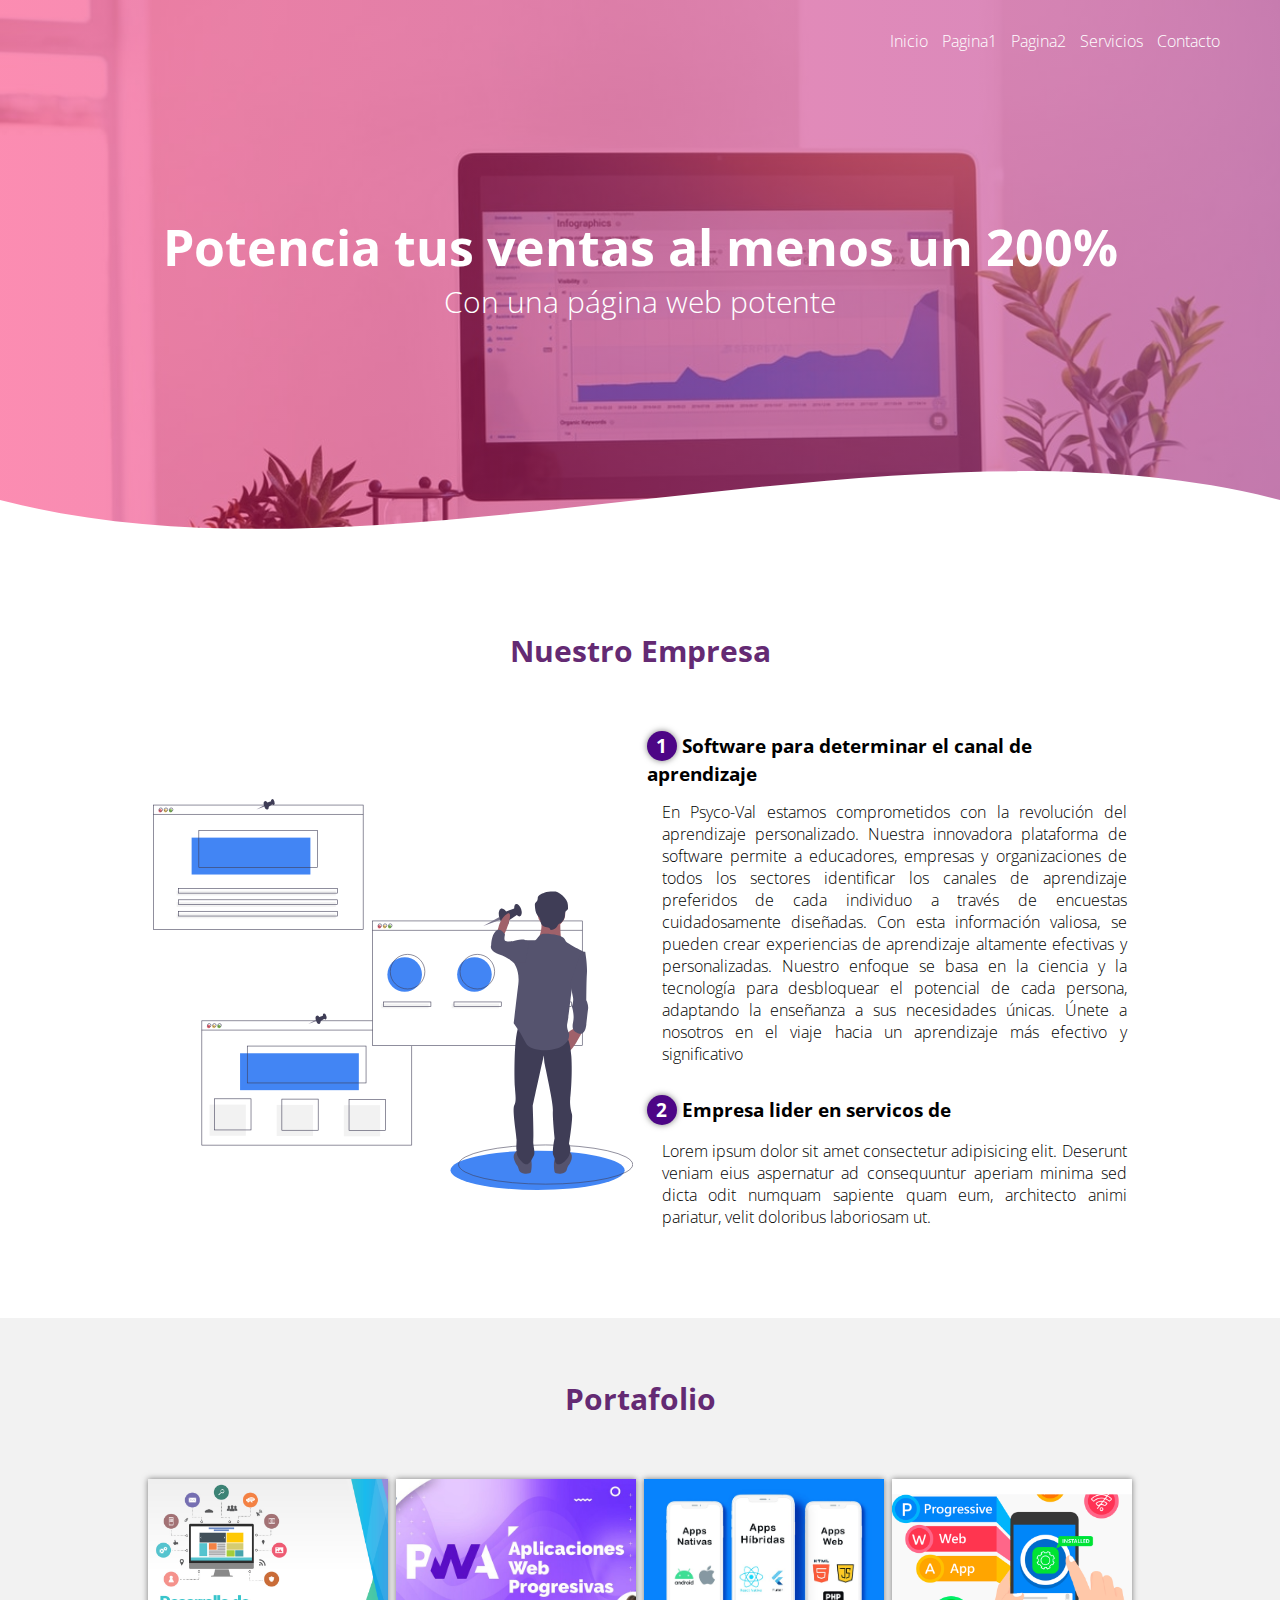
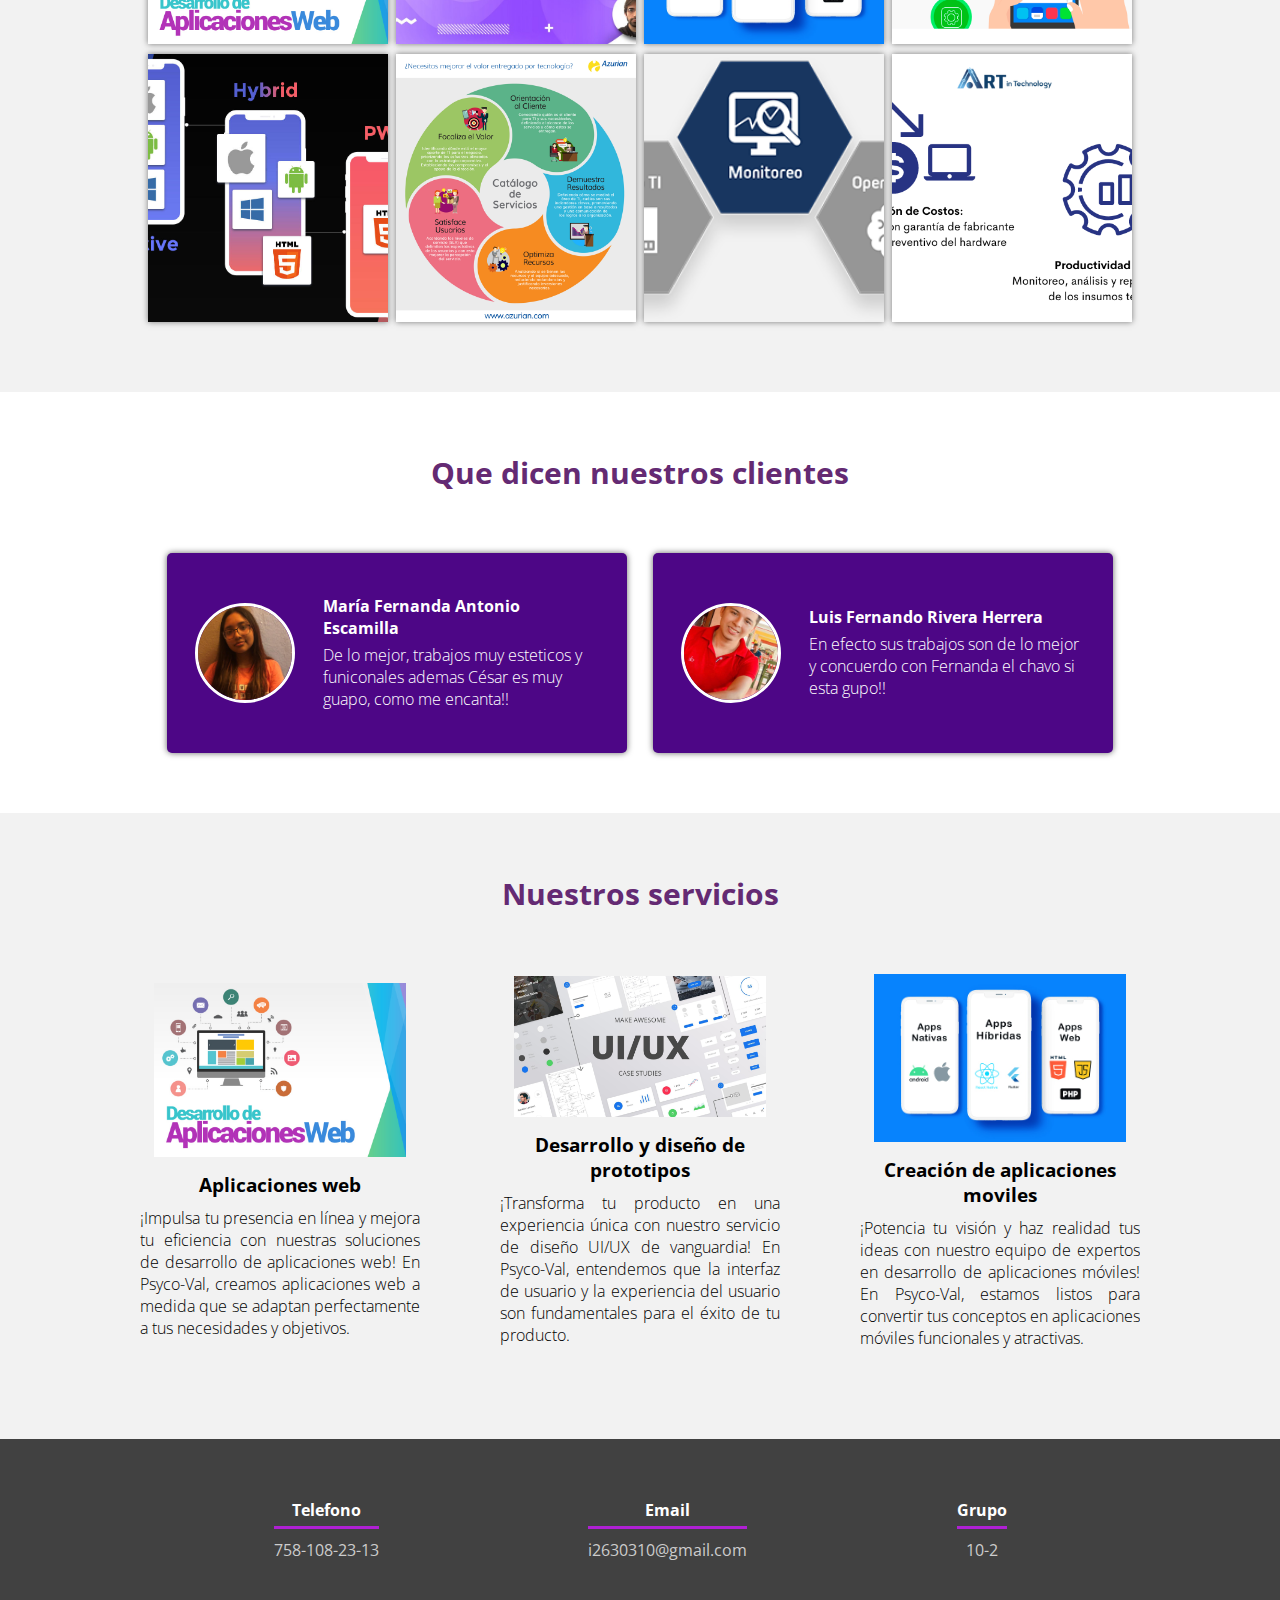
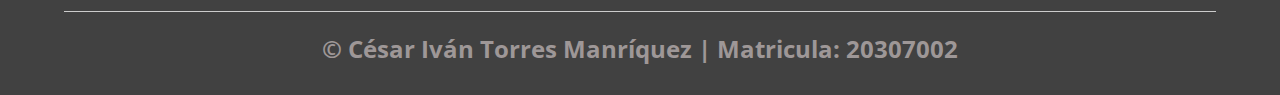
<file: servicios.html>
<!DOCTYPE html>
<html lang="es">

<head>
    <meta charset="UTF-8">
    <meta name="viewport" content="width=device-width, initial-scale=1.0">
    <meta http-equiv="X-UA-Compatible" content="ie=edge">
    <title>Practica Service Worker</title>
    <link rel="shortcut icon" href="img/favicon.ico" type="image/x-icon">
    <link rel="stylesheet" href="css/estilos3.css">
    <link href="https://fonts.googleapis.com/css?family=Open+Sans:300,400,700,800&display=swap" rel="stylesheet"> 
</head>

<body>
    <header>
        <nav>
           <a href="index.html">Inicio</a>
            <a href="pagina1.html">Pagina1</a>
            <a href="pagina2.html">Pagina2</a>
            <a href="servicios.html #servicios">Servicios</a>
            <a href="contacto.html">Contacto</a>
        </nav>
        <section class="textos-header">
            <h1>Potencia tus ventas al menos un 200%</h1>
            <h2>Con una página web potente</h2>
        </section>
        <div class="wave" style="height: 150px; overflow: hidden;"><svg viewBox="0 0 500 150" preserveAspectRatio="none"
                style="height: 100%; width: 100%;">
                <path d="M0.00,49.98 C150.00,150.00 349.20,-50.00 500.00,49.98 L500.00,150.00 L0.00,150.00 Z"
                    style="stroke: none; fill: #fff;"></path>
            </svg></div>
    </header>
    <main>
        <section class="contenedor sobre-nosotros" id="sobre-nosotros">
            <h2 class="titulo">Nuestro Empresa</h2>
            <div class="contenedor-sobre-nosotros">
                <img src="img/ilustracion2.svg" alt="" class="imagen-about-us">
                <div class="contenido-textos">
                    <h3><span>1</span>Software para determinar el canal de aprendizaje</h3>
                    <p>En Psyco-Val estamos comprometidos con la revolución del aprendizaje personalizado. Nuestra innovadora plataforma de software permite a educadores, empresas y organizaciones de todos los sectores identificar los canales de aprendizaje preferidos de cada individuo a través de encuestas cuidadosamente diseñadas. Con esta información valiosa, se pueden crear experiencias de aprendizaje altamente efectivas y personalizadas. Nuestro enfoque se basa en la ciencia y la tecnología para desbloquear el potencial de cada persona, adaptando la enseñanza a sus necesidades únicas. Únete a nosotros en el viaje hacia un aprendizaje más efectivo y significativo</p>
                    <h3><span>2</span>Empresa lider en servicos de</h3>
                    <p>Lorem ipsum dolor sit amet consectetur adipisicing elit. Deserunt veniam eius aspernatur ad
                        consequuntur aperiam minima sed dicta odit numquam sapiente quam eum, architecto animi pariatur,
                        velit doloribus laboriosam ut.</p>
                </div>
            </div>
        </section>
        <section class="portafolio" id="portafolio">
            <div class="contenedor">
                <h2 class="titulo">Portafolio</h2>
                <div class="galeria-port">
                    <div class="imagen-port">
                        <img src="img/cerebro2.jpg" alt="">
                        <div class="hover-galeria">
                            <img src="img/cerebro2.jpg" alt="">
                            <p>Nuestro trabajo</p>
                        </div>
                    </div>
                    <div class="imagen-port">
                        <img src="img/cerebro12.jpg" alt="">
                        <div class="hover-galeria">
                            <img src="img/icono1.png" alt="">
                            <p>Nuestro trabajo</p>
                        </div>
                    </div>
                    <div class="imagen-port">
                        <img src="img/cerebro4.jpg" alt="">
                        <div class="hover-galeria">
                            <img src="img/icono1.png" alt="">
                            <p>Nuestro trabajo</p>
                        </div>
                    </div>
                    <div class="imagen-port">
                        <img src="img/cerebro7.png" alt="">
                        <div class="hover-galeria">
                            <img src="img/icono1.png" alt="">
                            <p>Nuestro trabajo</p>
                        </div>
                    </div>
                    <div class="imagen-port">
                        <img src="img/cerebro8.jpg" alt="">
                        <div class="hover-galeria">
                            <img src="img/icono1.png" alt="">
                            <p>Nuestro trabajo</p>
                        </div>
                    </div>
                    <div class="imagen-port">
                        <img src="img/cerebro9.png" alt="">
                        <div class="hover-galeria">
                            <img src="img/icono1.png" alt="">
                            <p>Nuestro trabajo</p>
                        </div>
                    </div>
                    <div class="imagen-port">
                        <img src="img/cerebro10.png" alt="">
                        <div class="hover-galeria">
                            <img src="img/icono1.png" alt="">
                            <p>Nuestro trabajo</p>
                        </div>
                    </div>
                    <div class="imagen-port">
                        <img src="img/cerebro11.png" alt="">
                        <div class="hover-galeria">
                            <img src="img/icono1.png" alt="">
                            <p>Nuestro trabajo</p>
                        </div>
                    </div>
                </div>
            </div>
        </section>
        <section class="clientes contenedor">
            <h2 class="titulo">Que dicen nuestros clientes</h2>
            <div class="cards">
                <div class="card">
                    <img src="img/cerebro5.jpeg" alt="">
                    <div class="contenido-texto-card">
                        <h4>María Fernanda Antonio Escamilla</h4>
                        <p>De lo mejor, trabajos muy esteticos y funiconales ademas César es muy guapo, como me encanta!!</p>
                    </div>
                </div>
                <div class="card">
                    <img src="img/cerebro6.jpeg" alt="">
                    <div class="contenido-texto-card">
                        <h4>Luis Fernando Rivera Herrera</h4>
                        <p>En efecto sus trabajos son de lo mejor y concuerdo con Fernanda el chavo si esta gupo!!</p>
                    </div>
                </div>
            </div>
        </section>
        <section class="about-services" id="servicios">
            <div class="contenedor">
                <h2 class="titulo">Nuestros servicios</h2>
                <div class="servicio-cont">
                    <div class="servicio-ind">
                        <img src="img/cerebro2.jpg" alt="">
                        <h3>Aplicaciones web</h3>
                        <p>¡Impulsa tu presencia en línea y mejora tu eficiencia con nuestras soluciones de desarrollo de aplicaciones web! En Psyco-Val, creamos aplicaciones web a medida que se adaptan perfectamente a tus necesidades y objetivos.</p>
                    </div>
                    <div class="servicio-ind">
                        <img src="img/cerebro3.jpg" alt="">
                        <h3>Desarrollo y diseño de prototipos</h3>
                        <p>¡Transforma tu producto en una experiencia única con nuestro servicio de diseño UI/UX de vanguardia! En Psyco-Val, entendemos que la interfaz de usuario y la experiencia del usuario son fundamentales para el éxito de tu producto. </p>
                    </div>
                    <div class="servicio-ind">
                        <img src="img/cerebro4.jpg" alt="">
                        <h3>Creación de aplicaciones moviles</h3>
                        <p>¡Potencia tu visión y haz realidad tus ideas con nuestro equipo de expertos en desarrollo de aplicaciones móviles! En Psyco-Val, estamos listos para convertir tus conceptos en aplicaciones móviles funcionales y atractivas.</p>
                    </div>
                </div>
            </div>
        </section>

        <script>window.addEventListener("scroll", function() {
    var nav = document.querySelector("nav");
    if (window.scrollY > 0) {
        nav.classList.add("fixed");
    } else {
        nav.classList.remove("fixed");
    }
       });</script>

       <script src="main.js"></script>
       
    </main>
    <footer>
        <div class="contenedor-footer" id="contacto">
            <div class="content-foo">
                <h4>Telefono</h4>
                <p>758-108-23-13</p>
            </div>
            <div class="content-foo">
                <h4>Email</h4>
                <p>i2630310@gmail.com</p>
            </div>
            <div class="content-foo">
                <h4>Grupo</h4>
                <p>10-2</p>
            </div>
        </div>
        <h2 class="titulo-final">&copy; César Iván Torres Manríquez | Matricula: 20307002</h2>
    </footer>
</body>

</html>
</file>
<file: css/estilos.css>
* {
    margin: 0;
    padding: 0;
    box-sizing: border-box;
}

body {
    font-family: 'open sans';
}

.contenedor {
    padding: 60px 0;
    width: 90%;
    max-width: 1000px;
    margin: auto;
    overflow: hidden;
}

.titulo {
    color: #642a73;
    font-size: 30px;
    text-align: center;
    margin-bottom: 60px;
}

/* Header */

header {
    width: 100%;
    height: 600px;
    background: #bc4e9c;
    /* fallback for old browsers */
    background: -webkit-linear-gradient(to right, hsla(340, 95%, 50%, 0.459), hsla(317, 45%, 52%, 0.664)), url(..img/cerebro1.jpg);
    /* Chrome 10-25, Safari 5.1-6 */
    background: linear-gradient(to right, hsla(340, 95%, 50%, 0.459), hsla(317, 45%, 52%, 0.664)), url(../img/cerebro1.jpg);
    /* W3C, IE 10+/ Edge, Firefox 16+, Chrome 26+, Opera 12+, Safari 7+ */
    background-size: cover;
    background-attachment: fixed;
    position: relative;
}

nav{
    
    text-align: right;
    padding: 30px 50px 0 0;
}

nav > a{
    color:#fff;
    font-weight: 300;
    text-decoration: none;
    margin-right: 10px;
}

nav > a:hover{
    text-decoration: underline;
}

header .textos-header{
    display: flex;
    height: 430px;
    width: 100%;
    align-items: center;
    justify-content: center;
    flex-direction: column;
    text-align: center;
}

.textos-header h1{
    font-size: 50px;
    color:#fff;
}

.textos-header h2{
    font-size: 30px;
    font-weight: 300;
    color:#fff;
}

.wave{
    position: absolute;
    bottom: 0;
    width: 100%;
}

/* About us */

main .sobre-nosotros{
    padding: 30px 0 60px 0;
}
.contenedor-sobre-nosotros{
    display: flex;
    justify-content: space-evenly;
}

.imagen-about-us{
    width: 48%;
}

.sobre-nosotros .contenido-textos{
    width: 48%;
}

.contenido-textos h3{
    margin-bottom: 15px;
}

.contenido-textos h3 span{
    background: #4d0686;
    color: #fff;
    border-radius: 50%;
    display: inline-block;
    text-align: center;
    width: 30px;
    height: 30px;
    padding: 2px;
    box-shadow: 0 0 6px 0 rgba(0, 0, 0, .5);
    margin-right: 5px;
}

.contenido-textos p{
    padding: 0px 0px 30px 15px;
    font-weight: 300;
    text-align: justify;
}

/* Galeria */


.portafolio{
    background: #f2f2f2;
}

.galeria-port{
    display: flex;
    justify-content: space-evenly;
    flex-wrap: wrap;
}

.imagen-port{
    width: 24%;
    margin-bottom: 10px;
    overflow: hidden;
    position: relative;
    cursor: pointer;
    box-shadow: 0 0 6px 0 rgba(0, 0, 0, .5);
}

.imagen-port > img{
    width: 100%;
    height: 100%;
    object-fit: cover;
    display: block;
}

.hover-galeria{
    position: absolute;
    width: 100%;
    height: 100%;
    top: 0;
    transform: scale(0);
    background: hsla(273,91%,27%, 0.7);
    transition: transform .5s;
    display: flex;
    justify-content: center;
    align-items: center;
    flex-direction: column;
}

.hover-galeria img{
    width: 50px;
}

.hover-galeria p{
    color: #fff;
}

.imagen-port:hover .hover-galeria{
    transform: scale(1);
}

/* Clients */

.cards{
    display: flex;
    justify-content: space-evenly;
}

.cards .card{
    background: #4d0686;
    display: flex;
    width: 46%;
    height: 200px;
    align-items: center;
    justify-content: space-evenly;
    border-radius: 5px;
    box-shadow: 0 0 6px 0 rgba(0, 0, 0, 0.6);
}

.cards .card img{
    width: 100px;
    height: 100px;
    object-fit: cover;
    border: 3px solid #fff;
    border-radius: 50%;
    display: block;
}

.cards .card > .contenido-texto-card{
    width: 60%;
    color: #fff;
}

.cards .card > .contenido-texto-card p{
    font-weight: 300;
    padding-top: 5px;
}

/*  Our team */

.about-services{
    background: #f2f2f2;
    padding-bottom: 30px;
}


.servicio-cont{
    display:flex;
    justify-content: space-between;
    align-items: center;
}

.servicio-ind{
    width: 28%;
    text-align: center;
}

.servicio-ind img{
    width: 90%;
}

.servicio-ind h3{
    margin: 10px 0;
}

.servicio-ind p{
    font-weight: 300;
    text-align: justify;
}

/* footer */

footer{
    background: #414141;
    padding: 60px 0 30px 0;
    margin: auto;
    overflow: hidden;
}

.contenedor-footer{
    display: flex;
    width: 90%;
    justify-content: space-evenly;
    margin: auto;
    padding-bottom: 50px;
    border-bottom: 1px solid #ccc;
}

.content-foo{
    text-align: center;
}

.content-foo h4{
    color: #fff;
    border-bottom: 3px solid #af20d3;
    padding-bottom: 5px;
    margin-bottom: 10px;
}

.content-foo p{
    color: #ccc;
}

.titulo-final{
    text-align: center;
    font-size: 24px;
    margin: 20px 0 0 0;
    color: #9e9797;
}

@media screen and (max-width:900px){
    header{
        background-position: center;
    }

    .contenedor-sobre-nosotros{
        flex-direction: column;
        justify-content: center;
        align-items: center;
    }

    .sobre-nosotros .contenido-textos{
        width: 90%;
    }

    .imagen-about-us{
        width: 90%;
    }

    /* Galeria */

    .imagen-port{
        width: 44%;
    }

    /* Clientes */

    .cards{
        flex-direction: column;
        justify-content: center;
        align-items: center;
    }

    .cards .card{
        width: 90%;
    }

    .cards .card:first-child{
        margin-bottom: 30px;
    }

    /* servicios */

    .servicio-cont{
        justify-content: center;
        flex-direction: column;
    }

    .servicio-ind{
        width: 100%;
        text-align: center;
    }

    .servicio-ind:nth-child(1), .servicio-ind:nth-child(2){
        margin-bottom: 60px;
    }

    .servicio-ind img{
        width: 90%;
    }
}

@media screen and (max-width:500px){
    nav{
        text-align: center;
        padding: 30px 0 0 0;
    }

    nav > a{
        margin-right: 5px;
    }

    .textos-header h1{
        font-size: 35px;
    }

    .textos-header h2{
        font-size: 20px;
    }

    /* ABOUT US */

    .imagen-about-us{
        margin-bottom: 60px;
        width: 99%;
    }

    .sobre-nosotros .contenido-textos{
        width: 95%;
    }

    /* Galeria */

    .imagen-port{
        width: 95%;
    }

    /* Clients */

    .cards .card{
        height: 450px;
        display: flex;
        flex-direction: column;
        align-items: center;
    }

    .cards .card img{
        width: 90px;
        height: 90px;
    }

    /* Footer */

    .contenedor-footer{
        flex-direction: column;
        border: none;
    }

    .content-foo{
        margin-bottom: 20px;
        text-align: center;
    }

    .content-foo h4{
        border: none;
    }

    .content-foo p{
        color: #ccc;
        border-bottom: 1px solid #f2f2f2;
        padding-bottom: 20px;
    }

    .titulo-final{
        font-size: 20px;
    }
}

nav.fixed {
    position: fixed;
    top: 0;
    left: 0;
    width: 100%;
    background-color: #bc4e9c; /* Fondo del menú */
    padding: 10px 0; /* Ajusta el espaciado del menú */
    box-shadow: 0 2px 4px rgba(0, 0, 0, 0.1); /* Sombra para resaltar el menú */
    z-index: 100; /* Asegura que el menú esté en la parte superior */
}

main {
    
};
</file>
<file: css/estilos4.css>
* {
    margin: 0;
    padding: 0;
    box-sizing: border-box;
}

body {
    font-family: 'open sans';
}

.contenedor {
    padding: 60px 0;
    width: 90%;
    max-width: 1000px;
    margin: auto;
    overflow: hidden;
}

.titulo {
    color: #642a73;
    font-size: 30px;
    text-align: center;
    margin-bottom: 60px;
}

/* Header */

header {
    width: 100%;
    height: 600px;
    background: #bc4e9c;
    /* fallback for old browsers */
    background: -webkit-linear-gradient(to right, hsla(340, 95%, 50%, 0.459), hsla(317, 45%, 52%, 0.664)), url(..img/img7.jpg);
    /* Chrome 10-25, Safari 5.1-6 */
    background: linear-gradient(to right, hsla(340, 95%, 50%, 0.459), hsla(317, 45%, 52%, 0.664)), url(../img/img7.jpg);
    /* W3C, IE 10+/ Edge, Firefox 16+, Chrome 26+, Opera 12+, Safari 7+ */
    background-size: cover;
    background-attachment: fixed;
    position: relative;
}

nav{
    
    text-align: right;
    padding: 30px 50px 0 0;
}

nav > a{
    color:#fff;
    font-weight: 300;
    text-decoration: none;
    margin-right: 10px;
}

nav > a:hover{
    text-decoration: underline;
}

header .textos-header{
    display: flex;
    height: 430px;
    width: 100%;
    align-items: center;
    justify-content: center;
    flex-direction: column;
    text-align: center;
}

.textos-header h1{
    font-size: 50px;
    color:#fff;
}

.textos-header h2{
    font-size: 30px;
    font-weight: 300;
    color:#fff;
}

.wave{
    position: absolute;
    bottom: 0;
    width: 100%;
}

/* About us */

main .sobre-nosotros{
    padding: 30px 0 60px 0;
}
.contenedor-sobre-nosotros{
    display: flex;
    justify-content: space-evenly;
}

.imagen-about-us{
    width: 48%;
}

.sobre-nosotros .contenido-textos{
    width: 48%;
}

.contenido-textos h3{
    margin-bottom: 15px;
}

.contenido-textos h3 span{
    background: #4d0686;
    color: #fff;
    border-radius: 50%;
    display: inline-block;
    text-align: center;
    width: 30px;
    height: 30px;
    padding: 2px;
    box-shadow: 0 0 6px 0 rgba(0, 0, 0, .5);
    margin-right: 5px;
}

.contenido-textos p{
    padding: 0px 0px 30px 15px;
    font-weight: 300;
    text-align: justify;
}

/* Galeria */


.portafolio{
    background: #f2f2f2;
}

.galeria-port{
    display: flex;
    justify-content: space-evenly;
    flex-wrap: wrap;
}

.imagen-port{
    width: 24%;
    margin-bottom: 10px;
    overflow: hidden;
    position: relative;
    cursor: pointer;
    box-shadow: 0 0 6px 0 rgba(0, 0, 0, .5);
}

.imagen-port > img{
    width: 100%;
    height: 100%;
    object-fit: cover;
    display: block;
}

.hover-galeria{
    position: absolute;
    width: 100%;
    height: 100%;
    top: 0;
    transform: scale(0);
    background: hsla(273,91%,27%, 0.7);
    transition: transform .5s;
    display: flex;
    justify-content: center;
    align-items: center;
    flex-direction: column;
}

.hover-galeria img{
    width: 50px;
}

.hover-galeria p{
    color: #fff;
}

.imagen-port:hover .hover-galeria{
    transform: scale(1);
}

/* Clients */

.cards{
    display: flex;
    justify-content: space-evenly;
}

.cards .card{
    background: #4d0686;
    display: flex;
    width: 46%;
    height: 200px;
    align-items: center;
    justify-content: space-evenly;
    border-radius: 5px;
    box-shadow: 0 0 6px 0 rgba(0, 0, 0, 0.6);
}

.cards .card img{
    width: 100px;
    height: 100px;
    object-fit: cover;
    border: 3px solid #fff;
    border-radius: 50%;
    display: block;
}

.cards .card > .contenido-texto-card{
    width: 60%;
    color: #fff;
}

.cards .card > .contenido-texto-card p{
    font-weight: 300;
    padding-top: 5px;
}

/*  Our team */

.about-services{
    background: #f2f2f2;
    padding-bottom: 30px;
}


.servicio-cont{
    display:flex;
    justify-content: space-between;
    align-items: center;
}

.servicio-ind{
    width: 28%;
    text-align: center;
}

.servicio-ind img{
    width: 90%;
}

.servicio-ind h3{
    margin: 10px 0;
}

.servicio-ind p{
    font-weight: 300;
    text-align: justify;
}

/* footer */

footer{
    background: #414141;
    padding: 60px 0 30px 0;
    margin: auto;
    overflow: hidden;
}

.contenedor-footer{
    display: flex;
    width: 90%;
    justify-content: space-evenly;
    margin: auto;
    padding-bottom: 50px;
    border-bottom: 1px solid #ccc;
}

.content-foo{
    text-align: center;
}

.content-foo h4{
    color: #fff;
    border-bottom: 3px solid #af20d3;
    padding-bottom: 5px;
    margin-bottom: 10px;
}

.content-foo p{
    color: #ccc;
}

.titulo-final{
    text-align: center;
    font-size: 24px;
    margin: 20px 0 0 0;
    color: #9e9797;
}

@media screen and (max-width:900px){
    header{
        background-position: center;
    }

    .contenedor-sobre-nosotros{
        flex-direction: column;
        justify-content: center;
        align-items: center;
    }

    .sobre-nosotros .contenido-textos{
        width: 90%;
    }

    .imagen-about-us{
        width: 90%;
    }

    /* Galeria */

    .imagen-port{
        width: 44%;
    }

    /* Clientes */

    .cards{
        flex-direction: column;
        justify-content: center;
        align-items: center;
    }

    .cards .card{
        width: 90%;
    }

    .cards .card:first-child{
        margin-bottom: 30px;
    }

    /* servicios */

    .servicio-cont{
        justify-content: center;
        flex-direction: column;
    }

    .servicio-ind{
        width: 100%;
        text-align: center;
    }

    .servicio-ind:nth-child(1), .servicio-ind:nth-child(2){
        margin-bottom: 60px;
    }

    .servicio-ind img{
        width: 90%;
    }
}

@media screen and (max-width:500px){
    nav{
        text-align: center;
        padding: 30px 0 0 0;
    }

    nav > a{
        margin-right: 5px;
    }

    .textos-header h1{
        font-size: 35px;
    }

    .textos-header h2{
        font-size: 20px;
    }

    /* ABOUT US */

    .imagen-about-us{
        margin-bottom: 60px;
        width: 99%;
    }

    .sobre-nosotros .contenido-textos{
        width: 95%;
    }

    /* Galeria */

    .imagen-port{
        width: 95%;
    }

    /* Clients */

    .cards .card{
        height: 450px;
        display: flex;
        flex-direction: column;
        align-items: center;
    }

    .cards .card img{
        width: 90px;
        height: 90px;
    }

    /* Footer */

    .contenedor-footer{
        flex-direction: column;
        border: none;
    }

    .content-foo{
        margin-bottom: 20px;
        text-align: center;
    }

    .content-foo h4{
        border: none;
    }

    .content-foo p{
        color: #ccc;
        border-bottom: 1px solid #f2f2f2;
        padding-bottom: 20px;
    }

    .titulo-final{
        font-size: 20px;
    }
}

nav.fixed {
    position: fixed;
    top: 0;
    left: 0;
    width: 100%;
    background-color: #bc4e9c; /* Fondo del menú */
    padding: 10px 0; /* Ajusta el espaciado del menú */
    box-shadow: 0 2px 4px rgba(0, 0, 0, 0.1); /* Sombra para resaltar el menú */
    z-index: 100; /* Asegura que el menú esté en la parte superior */
}

main {
    
};
</file>
<file: css/estilos1.css>
* {
    margin: 0;
    padding: 0;
    box-sizing: border-box;
}

body {
    font-family: 'open sans';
}

.contenedor {
    padding: 60px 0;
    width: 90%;
    max-width: 1000px;
    margin: auto;
    overflow: hidden;
}

.titulo {
    color: #642a73;
    font-size: 30px;
    text-align: center;
    margin-bottom: 60px;
}

/* Header */

header {
    width: 100%;
    height: 600px;
    background: #bc4e9c;
    /* fallback for old browsers */
    background: -webkit-linear-gradient(to right, hsla(340, 95%, 50%, 0.459), hsla(317, 45%, 52%, 0.664)), url(..img/portada.jpg);
    /* Chrome 10-25, Safari 5.1-6 */
    background: linear-gradient(to right, hsla(340, 95%, 50%, 0.459), hsla(317, 45%, 52%, 0.664)), url(../img/portada.jpg);
    /* W3C, IE 10+/ Edge, Firefox 16+, Chrome 26+, Opera 12+, Safari 7+ */
    background-size: cover;
    background-attachment: fixed;
    position: relative;
}

nav{
    
    text-align: right;
    padding: 30px 50px 0 0;
}

nav > a{
    color:#fff;
    font-weight: 300;
    text-decoration: none;
    margin-right: 10px;
}

nav > a:hover{
    text-decoration: underline;
}

header .textos-header{
    display: flex;
    height: 430px;
    width: 100%;
    align-items: center;
    justify-content: center;
    flex-direction: column;
    text-align: center;
}

.textos-header h1{
    font-size: 50px;
    color:#fff;
}

.textos-header h2{
    font-size: 30px;
    font-weight: 300;
    color:#fff;
}

.wave{
    position: absolute;
    bottom: 0;
    width: 100%;
}

/* About us */

main .sobre-nosotros{
    padding: 30px 0 60px 0;
}
.contenedor-sobre-nosotros{
    display: flex;
    justify-content: space-evenly;
}

.imagen-about-us{
    width: 48%;
}

.sobre-nosotros .contenido-textos{
    width: 48%;
}

.contenido-textos h3{
    margin-bottom: 15px;
}

.contenido-textos h3 span{
    background: #4d0686;
    color: #fff;
    border-radius: 50%;
    display: inline-block;
    text-align: center;
    width: 30px;
    height: 30px;
    padding: 2px;
    box-shadow: 0 0 6px 0 rgba(0, 0, 0, .5);
    margin-right: 5px;
}

.contenido-textos p{
    padding: 0px 0px 30px 15px;
    font-weight: 300;
    text-align: justify;
}

/* Galeria */


.portafolio{
    background: #f2f2f2;
}

.galeria-port{
    display: flex;
    justify-content: space-evenly;
    flex-wrap: wrap;
}

.imagen-port{
    width: 24%;
    margin-bottom: 10px;
    overflow: hidden;
    position: relative;
    cursor: pointer;
    box-shadow: 0 0 6px 0 rgba(0, 0, 0, .5);
}

.imagen-port > img{
    width: 100%;
    height: 100%;
    object-fit: cover;
    display: block;
}

.hover-galeria{
    position: absolute;
    width: 100%;
    height: 100%;
    top: 0;
    transform: scale(0);
    background: hsla(273,91%,27%, 0.7);
    transition: transform .5s;
    display: flex;
    justify-content: center;
    align-items: center;
    flex-direction: column;
}

.hover-galeria img{
    width: 50px;
}

.hover-galeria p{
    color: #fff;
}

.imagen-port:hover .hover-galeria{
    transform: scale(1);
}

/* Clients */

.cards{
    display: flex;
    justify-content: space-evenly;
}

.cards .card{
    background: #4d0686;
    display: flex;
    width: 46%;
    height: 200px;
    align-items: center;
    justify-content: space-evenly;
    border-radius: 5px;
    box-shadow: 0 0 6px 0 rgba(0, 0, 0, 0.6);
}

.cards .card img{
    width: 100px;
    height: 100px;
    object-fit: cover;
    border: 3px solid #fff;
    border-radius: 50%;
    display: block;
}

.cards .card > .contenido-texto-card{
    width: 60%;
    color: #fff;
}

.cards .card > .contenido-texto-card p{
    font-weight: 300;
    padding-top: 5px;
}

/*  Our team */

.about-services{
    background: #f2f2f2;
    padding-bottom: 30px;
}


.servicio-cont{
    display:flex;
    justify-content: space-between;
    align-items: center;
}

.servicio-ind{
    width: 28%;
    text-align: center;
}

.servicio-ind img{
    width: 90%;
}

.servicio-ind h3{
    margin: 10px 0;
}

.servicio-ind p{
    font-weight: 300;
    text-align: justify;
}

/* footer */

footer{
    background: #414141;
    padding: 60px 0 30px 0;
    margin: auto;
    overflow: hidden;
}

.contenedor-footer{
    display: flex;
    width: 90%;
    justify-content: space-evenly;
    margin: auto;
    padding-bottom: 50px;
    border-bottom: 1px solid #ccc;
}

.content-foo{
    text-align: center;
}

.content-foo h4{
    color: #fff;
    border-bottom: 3px solid #af20d3;
    padding-bottom: 5px;
    margin-bottom: 10px;
}

.content-foo p{
    color: #ccc;
}

.titulo-final{
    text-align: center;
    font-size: 24px;
    margin: 20px 0 0 0;
    color: #9e9797;
}

@media screen and (max-width:900px){
    header{
        background-position: center;
    }

    .contenedor-sobre-nosotros{
        flex-direction: column;
        justify-content: center;
        align-items: center;
    }

    .sobre-nosotros .contenido-textos{
        width: 90%;
    }

    .imagen-about-us{
        width: 90%;
    }

    /* Galeria */

    .imagen-port{
        width: 44%;
    }

    /* Clientes */

    .cards{
        flex-direction: column;
        justify-content: center;
        align-items: center;
    }

    .cards .card{
        width: 90%;
    }

    .cards .card:first-child{
        margin-bottom: 30px;
    }

    /* servicios */

    .servicio-cont{
        justify-content: center;
        flex-direction: column;
    }

    .servicio-ind{
        width: 100%;
        text-align: center;
    }

    .servicio-ind:nth-child(1), .servicio-ind:nth-child(2){
        margin-bottom: 60px;
    }

    .servicio-ind img{
        width: 90%;
    }
}

@media screen and (max-width:500px){
    nav{
        text-align: center;
        padding: 30px 0 0 0;
    }

    nav > a{
        margin-right: 5px;
    }

    .textos-header h1{
        font-size: 35px;
    }

    .textos-header h2{
        font-size: 20px;
    }

    /* ABOUT US */

    .imagen-about-us{
        margin-bottom: 60px;
        width: 99%;
    }

    .sobre-nosotros .contenido-textos{
        width: 95%;
    }

    /* Galeria */

    .imagen-port{
        width: 95%;
    }

    /* Clients */

    .cards .card{
        height: 450px;
        display: flex;
        flex-direction: column;
        align-items: center;
    }

    .cards .card img{
        width: 90px;
        height: 90px;
    }

    /* Footer */

    .contenedor-footer{
        flex-direction: column;
        border: none;
    }

    .content-foo{
        margin-bottom: 20px;
        text-align: center;
    }

    .content-foo h4{
        border: none;
    }

    .content-foo p{
        color: #ccc;
        border-bottom: 1px solid #f2f2f2;
        padding-bottom: 20px;
    }

    .titulo-final{
        font-size: 20px;
    }
}

nav.fixed {
    position: fixed;
    top: 0;
    left: 0;
    width: 100%;
    background-color: #bc4e9c; /* Fondo del menú */
    padding: 10px 0; /* Ajusta el espaciado del menú */
    box-shadow: 0 2px 4px rgba(0, 0, 0, 0.1); /* Sombra para resaltar el menú */
    z-index: 100; /* Asegura que el menú esté en la parte superior */
}

main {
    
};
</file>
<file: css/estilos2.css>
* {
    margin: 0;
    padding: 0;
    box-sizing: border-box;
}

body {
    font-family: 'open sans';
}

.contenedor {
    padding: 60px 0;
    width: 90%;
    max-width: 1000px;
    margin: auto;
    overflow: hidden;
}

.titulo {
    color: #642a73;
    font-size: 30px;
    text-align: center;
    margin-bottom: 60px;
}

/* Header */

header {
    width: 100%;
    height: 600px;
    background: #bc4e9c;
    /* fallback for old browsers */
    background: -webkit-linear-gradient(to right, hsla(340, 95%, 50%, 0.459), hsla(317, 45%, 52%, 0.664)), url(..img/awp1.jpg);
    /* Chrome 10-25, Safari 5.1-6 */
    background: linear-gradient(to right, hsla(340, 95%, 50%, 0.459), hsla(317, 45%, 52%, 0.664)), url(../img/awp1.jpg);
    /* W3C, IE 10+/ Edge, Firefox 16+, Chrome 26+, Opera 12+, Safari 7+ */
    background-size: cover;
    background-attachment: fixed;
    position: relative;
}

nav{
    
    text-align: right;
    padding: 30px 50px 0 0;
}

nav > a{
    color:#fff;
    font-weight: 300;
    text-decoration: none;
    margin-right: 10px;
}

nav > a:hover{
    text-decoration: underline;
}

header .textos-header{
    display: flex;
    height: 430px;
    width: 100%;
    align-items: center;
    justify-content: center;
    flex-direction: column;
    text-align: center;
}

.textos-header h1{
    font-size: 50px;
    color:#fff;
}

.textos-header h2{
    font-size: 30px;
    font-weight: 300;
    color:#fff;
}

.wave{
    position: absolute;
    bottom: 0;
    width: 100%;
}

/* About us */

main .sobre-nosotros{
    padding: 30px 0 60px 0;
}
.contenedor-sobre-nosotros{
    display: flex;
    justify-content: space-evenly;
}

.imagen-about-us{
    width: 48%;
}

.sobre-nosotros .contenido-textos{
    width: 48%;
}

.contenido-textos h3{
    margin-bottom: 15px;
}

.contenido-textos h3 span{
    background: #4d0686;
    color: #fff;
    border-radius: 50%;
    display: inline-block;
    text-align: center;
    width: 30px;
    height: 30px;
    padding: 2px;
    box-shadow: 0 0 6px 0 rgba(0, 0, 0, .5);
    margin-right: 5px;
}

.contenido-textos p{
    padding: 0px 0px 30px 15px;
    font-weight: 300;
    text-align: justify;
}

/* Galeria */


.portafolio{
    background: #f2f2f2;
}

.galeria-port{
    display: flex;
    justify-content: space-evenly;
    flex-wrap: wrap;
}

.imagen-port{
    width: 24%;
    margin-bottom: 10px;
    overflow: hidden;
    position: relative;
    cursor: pointer;
    box-shadow: 0 0 6px 0 rgba(0, 0, 0, .5);
}

.imagen-port > img{
    width: 100%;
    height: 100%;
    object-fit: cover;
    display: block;
}

.hover-galeria{
    position: absolute;
    width: 100%;
    height: 100%;
    top: 0;
    transform: scale(0);
    background: hsla(273,91%,27%, 0.7);
    transition: transform .5s;
    display: flex;
    justify-content: center;
    align-items: center;
    flex-direction: column;
}

.hover-galeria img{
    width: 50px;
}

.hover-galeria p{
    color: #fff;
}

.imagen-port:hover .hover-galeria{
    transform: scale(1);
}

/* Clients */

.cards{
    display: flex;
    justify-content: space-evenly;
}

.cards .card{
    background: #4d0686;
    display: flex;
    width: 46%;
    height: 200px;
    align-items: center;
    justify-content: space-evenly;
    border-radius: 5px;
    box-shadow: 0 0 6px 0 rgba(0, 0, 0, 0.6);
}

.cards .card img{
    width: 100px;
    height: 100px;
    object-fit: cover;
    border: 3px solid #fff;
    border-radius: 50%;
    display: block;
}

.cards .card > .contenido-texto-card{
    width: 60%;
    color: #fff;
}

.cards .card > .contenido-texto-card p{
    font-weight: 300;
    padding-top: 5px;
}

/*  Our team */

.about-services{
    background: #f2f2f2;
    padding-bottom: 30px;
}


.servicio-cont{
    display:flex;
    justify-content: space-between;
    align-items: center;
}

.servicio-ind{
    width: 28%;
    text-align: center;
}

.servicio-ind img{
    width: 90%;
}

.servicio-ind h3{
    margin: 10px 0;
}

.servicio-ind p{
    font-weight: 300;
    text-align: justify;
}

/* footer */

footer{
    background: #414141;
    padding: 60px 0 30px 0;
    margin: auto;
    overflow: hidden;
}

.contenedor-footer{
    display: flex;
    width: 90%;
    justify-content: space-evenly;
    margin: auto;
    padding-bottom: 50px;
    border-bottom: 1px solid #ccc;
}

.content-foo{
    text-align: center;
}

.content-foo h4{
    color: #fff;
    border-bottom: 3px solid #af20d3;
    padding-bottom: 5px;
    margin-bottom: 10px;
}

.content-foo p{
    color: #ccc;
}

.titulo-final{
    text-align: center;
    font-size: 24px;
    margin: 20px 0 0 0;
    color: #9e9797;
}

@media screen and (max-width:900px){
    header{
        background-position: center;
    }

    .contenedor-sobre-nosotros{
        flex-direction: column;
        justify-content: center;
        align-items: center;
    }

    .sobre-nosotros .contenido-textos{
        width: 90%;
    }

    .imagen-about-us{
        width: 90%;
    }

    /* Galeria */

    .imagen-port{
        width: 44%;
    }

    /* Clientes */

    .cards{
        flex-direction: column;
        justify-content: center;
        align-items: center;
    }

    .cards .card{
        width: 90%;
    }

    .cards .card:first-child{
        margin-bottom: 30px;
    }

    /* servicios */

    .servicio-cont{
        justify-content: center;
        flex-direction: column;
    }

    .servicio-ind{
        width: 100%;
        text-align: center;
    }

    .servicio-ind:nth-child(1), .servicio-ind:nth-child(2){
        margin-bottom: 60px;
    }

    .servicio-ind img{
        width: 90%;
    }
}

@media screen and (max-width:500px){
    nav{
        text-align: center;
        padding: 30px 0 0 0;
    }

    nav > a{
        margin-right: 5px;
    }

    .textos-header h1{
        font-size: 35px;
    }

    .textos-header h2{
        font-size: 20px;
    }

    /* ABOUT US */

    .imagen-about-us{
        margin-bottom: 60px;
        width: 99%;
    }

    .sobre-nosotros .contenido-textos{
        width: 95%;
    }

    /* Galeria */

    .imagen-port{
        width: 95%;
    }

    /* Clients */

    .cards .card{
        height: 450px;
        display: flex;
        flex-direction: column;
        align-items: center;
    }

    .cards .card img{
        width: 90px;
        height: 90px;
    }

    /* Footer */

    .contenedor-footer{
        flex-direction: column;
        border: none;
    }

    .content-foo{
        margin-bottom: 20px;
        text-align: center;
    }

    .content-foo h4{
        border: none;
    }

    .content-foo p{
        color: #ccc;
        border-bottom: 1px solid #f2f2f2;
        padding-bottom: 20px;
    }

    .titulo-final{
        font-size: 20px;
    }
}

nav.fixed {
    position: fixed;
    top: 0;
    left: 0;
    width: 100%;
    background-color: #bc4e9c; /* Fondo del menú */
    padding: 10px 0; /* Ajusta el espaciado del menú */
    box-shadow: 0 2px 4px rgba(0, 0, 0, 0.1); /* Sombra para resaltar el menú */
    z-index: 100; /* Asegura que el menú esté en la parte superior */
}

main {
    
};
</file>
<file: css/estilos3.css>
* {
    margin: 0;
    padding: 0;
    box-sizing: border-box;
}

body {
    font-family: 'open sans';
}

.contenedor {
    padding: 60px 0;
    width: 90%;
    max-width: 1000px;
    margin: auto;
    overflow: hidden;
}

.titulo {
    color: #642a73;
    font-size: 30px;
    text-align: center;
    margin-bottom: 60px;
}

/* Header */

header {
    width: 100%;
    height: 600px;
    background: #bc4e9c;
    /* fallback for old browsers */
    background: -webkit-linear-gradient(to right, hsla(340, 95%, 50%, 0.459), hsla(317, 45%, 52%, 0.664)), url(..img/img5.jpg);
    /* Chrome 10-25, Safari 5.1-6 */
    background: linear-gradient(to right, hsla(340, 95%, 50%, 0.459), hsla(317, 45%, 52%, 0.664)), url(../img/img5.jpg);
    /* W3C, IE 10+/ Edge, Firefox 16+, Chrome 26+, Opera 12+, Safari 7+ */
    background-size: cover;
    background-attachment: fixed;
    position: relative;
}

nav{
    
    text-align: right;
    padding: 30px 50px 0 0;
}

nav > a{
    color:#fff;
    font-weight: 300;
    text-decoration: none;
    margin-right: 10px;
}

nav > a:hover{
    text-decoration: underline;
}

header .textos-header{
    display: flex;
    height: 430px;
    width: 100%;
    align-items: center;
    justify-content: center;
    flex-direction: column;
    text-align: center;
}

.textos-header h1{
    font-size: 50px;
    color:#fff;
}

.textos-header h2{
    font-size: 30px;
    font-weight: 300;
    color:#fff;
}

.wave{
    position: absolute;
    bottom: 0;
    width: 100%;
}

/* About us */

main .sobre-nosotros{
    padding: 30px 0 60px 0;
}
.contenedor-sobre-nosotros{
    display: flex;
    justify-content: space-evenly;
}

.imagen-about-us{
    width: 48%;
}

.sobre-nosotros .contenido-textos{
    width: 48%;
}

.contenido-textos h3{
    margin-bottom: 15px;
}

.contenido-textos h3 span{
    background: #4d0686;
    color: #fff;
    border-radius: 50%;
    display: inline-block;
    text-align: center;
    width: 30px;
    height: 30px;
    padding: 2px;
    box-shadow: 0 0 6px 0 rgba(0, 0, 0, .5);
    margin-right: 5px;
}

.contenido-textos p{
    padding: 0px 0px 30px 15px;
    font-weight: 300;
    text-align: justify;
}

/* Galeria */


.portafolio{
    background: #f2f2f2;
}

.galeria-port{
    display: flex;
    justify-content: space-evenly;
    flex-wrap: wrap;
}

.imagen-port{
    width: 24%;
    margin-bottom: 10px;
    overflow: hidden;
    position: relative;
    cursor: pointer;
    box-shadow: 0 0 6px 0 rgba(0, 0, 0, .5);
}

.imagen-port > img{
    width: 100%;
    height: 100%;
    object-fit: cover;
    display: block;
}

.hover-galeria{
    position: absolute;
    width: 100%;
    height: 100%;
    top: 0;
    transform: scale(0);
    background: hsla(273,91%,27%, 0.7);
    transition: transform .5s;
    display: flex;
    justify-content: center;
    align-items: center;
    flex-direction: column;
}

.hover-galeria img{
    width: 50px;
}

.hover-galeria p{
    color: #fff;
}

.imagen-port:hover .hover-galeria{
    transform: scale(1);
}

/* Clients */

.cards{
    display: flex;
    justify-content: space-evenly;
}

.cards .card{
    background: #4d0686;
    display: flex;
    width: 46%;
    height: 200px;
    align-items: center;
    justify-content: space-evenly;
    border-radius: 5px;
    box-shadow: 0 0 6px 0 rgba(0, 0, 0, 0.6);
}

.cards .card img{
    width: 100px;
    height: 100px;
    object-fit: cover;
    border: 3px solid #fff;
    border-radius: 50%;
    display: block;
}

.cards .card > .contenido-texto-card{
    width: 60%;
    color: #fff;
}

.cards .card > .contenido-texto-card p{
    font-weight: 300;
    padding-top: 5px;
}

/*  Our team */

.about-services{
    background: #f2f2f2;
    padding-bottom: 30px;
}


.servicio-cont{
    display:flex;
    justify-content: space-between;
    align-items: center;
}

.servicio-ind{
    width: 28%;
    text-align: center;
}

.servicio-ind img{
    width: 90%;
}

.servicio-ind h3{
    margin: 10px 0;
}

.servicio-ind p{
    font-weight: 300;
    text-align: justify;
}

/* footer */

footer{
    background: #414141;
    padding: 60px 0 30px 0;
    margin: auto;
    overflow: hidden;
}

.contenedor-footer{
    display: flex;
    width: 90%;
    justify-content: space-evenly;
    margin: auto;
    padding-bottom: 50px;
    border-bottom: 1px solid #ccc;
}

.content-foo{
    text-align: center;
}

.content-foo h4{
    color: #fff;
    border-bottom: 3px solid #af20d3;
    padding-bottom: 5px;
    margin-bottom: 10px;
}

.content-foo p{
    color: #ccc;
}

.titulo-final{
    text-align: center;
    font-size: 24px;
    margin: 20px 0 0 0;
    color: #9e9797;
}

@media screen and (max-width:900px){
    header{
        background-position: center;
    }

    .contenedor-sobre-nosotros{
        flex-direction: column;
        justify-content: center;
        align-items: center;
    }

    .sobre-nosotros .contenido-textos{
        width: 90%;
    }

    .imagen-about-us{
        width: 90%;
    }

    /* Galeria */

    .imagen-port{
        width: 44%;
    }

    /* Clientes */

    .cards{
        flex-direction: column;
        justify-content: center;
        align-items: center;
    }

    .cards .card{
        width: 90%;
    }

    .cards .card:first-child{
        margin-bottom: 30px;
    }

    /* servicios */

    .servicio-cont{
        justify-content: center;
        flex-direction: column;
    }

    .servicio-ind{
        width: 100%;
        text-align: center;
    }

    .servicio-ind:nth-child(1), .servicio-ind:nth-child(2){
        margin-bottom: 60px;
    }

    .servicio-ind img{
        width: 90%;
    }
}

@media screen and (max-width:500px){
    nav{
        text-align: center;
        padding: 30px 0 0 0;
    }

    nav > a{
        margin-right: 5px;
    }

    .textos-header h1{
        font-size: 35px;
    }

    .textos-header h2{
        font-size: 20px;
    }

    /* ABOUT US */

    .imagen-about-us{
        margin-bottom: 60px;
        width: 99%;
    }

    .sobre-nosotros .contenido-textos{
        width: 95%;
    }

    /* Galeria */

    .imagen-port{
        width: 95%;
    }

    /* Clients */

    .cards .card{
        height: 450px;
        display: flex;
        flex-direction: column;
        align-items: center;
    }

    .cards .card img{
        width: 90px;
        height: 90px;
    }

    /* Footer */

    .contenedor-footer{
        flex-direction: column;
        border: none;
    }

    .content-foo{
        margin-bottom: 20px;
        text-align: center;
    }

    .content-foo h4{
        border: none;
    }

    .content-foo p{
        color: #ccc;
        border-bottom: 1px solid #f2f2f2;
        padding-bottom: 20px;
    }

    .titulo-final{
        font-size: 20px;
    }
}

nav.fixed {
    position: fixed;
    top: 0;
    left: 0;
    width: 100%;
    background-color: #bc4e9c; /* Fondo del menú */
    padding: 10px 0; /* Ajusta el espaciado del menú */
    box-shadow: 0 2px 4px rgba(0, 0, 0, 0.1); /* Sombra para resaltar el menú */
    z-index: 100; /* Asegura que el menú esté en la parte superior */
}

main {
    
};
</file>
